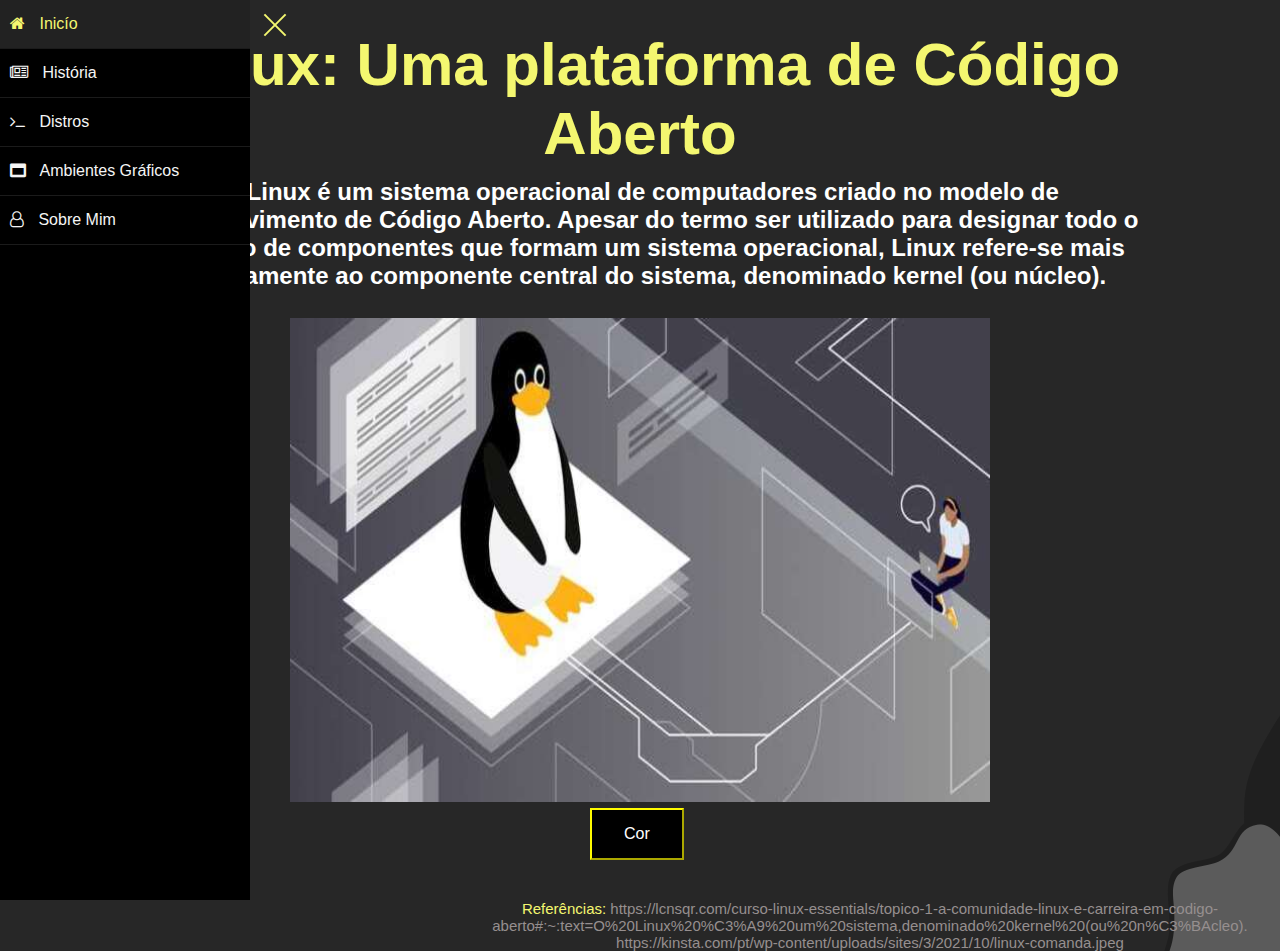
<file: index.html>
<!DOCTYPE html>
<html lang="en">
    <meta charset="UTF-8" />
    <meta http-equiv="X-UA-Compatible" content="IE=edge" />
    <meta name="viewport" content="width=device-width, initial-scale=1.0" />
    <link rel="stylesheet" href="./css/inicio.css" />
    <link rel="stylesheet" href="https://cdnjs.cloudflare.com/ajax/libs/font-awesome/4.7.0/css/font-awesome.min.css"/>
    <link rel="icon" type="imagem/icon" href="./img/icon.ico" />
    <title>Linux: Uma plataforma Código Aberto</title>
  </head>
  <body background="./img/fundo.png">
    <header>
        <div class="sidebar active">
          <div class="toggle-btn">
            <span></span>
            <span></span>
            <span></span>
          </div>
          <div class="links">
            <a href="index.html" class="active">
              <i class="fa fa-home"></i>
              Inicío
            </a>
            <a href="historia.html">
              <i class="fa fa-newspaper-o"></i>
              História
            </a>
            <a href="distros.html">
              <i class="fa fa-terminal"></i>
              Distros
            </a>
            <a href="ambiente_grafico.html">
              <i class="fa fa-window-maximize"></i>
              Ambientes Gráficos
            </a>
            <a href="sobre_mim.html">
              <i class="fa fa-user-o"></i>
              Sobre Mim
            </a>
          </div>
        </div>
    </header>
    <div class="center">
      <div class="SobreInicio" ; style="color: white">
        <h1 id="iniciohead">Linux: Uma plataforma de Código Aberto</h1>
        <h2 id="inicioparag">O Linux é um sistema operacional de
          computadores criado no modelo de desenvolvimento de Código Aberto.
          Apesar do termo ser utilizado para designar todo o conjunto de
          componentes que formam um sistema operacional, Linux refere-se mais
          precisamente ao componente central do sistema, denominado kernel (ou
          núcleo). </br></br><img src="./img/SobreInicio.jpeg" class = "imginicio"/></br>
        </h2>
        <button id="btn">Cor</button>
      </div>
    </div>
    <footer>
      <span style="color: rgb(244, 247, 112)">Referências: </span>
      https://lcnsqr.com/curso-linux-essentials/topico-1-a-comunidade-linux-e-carreira-em-codigo-aberto#:~:text=O%20Linux%20%C3%A9%20um%20sistema,denominado%20kernel%20(ou%20n%C3%BAcleo).
      <br>https://kinsta.com/pt/wp-content/uploads/sites/3/2021/10/linux-comanda.jpeg</br>
    </footer>
    <script src="./scripts/index.js"></script>
  </body>
</html>
</file>
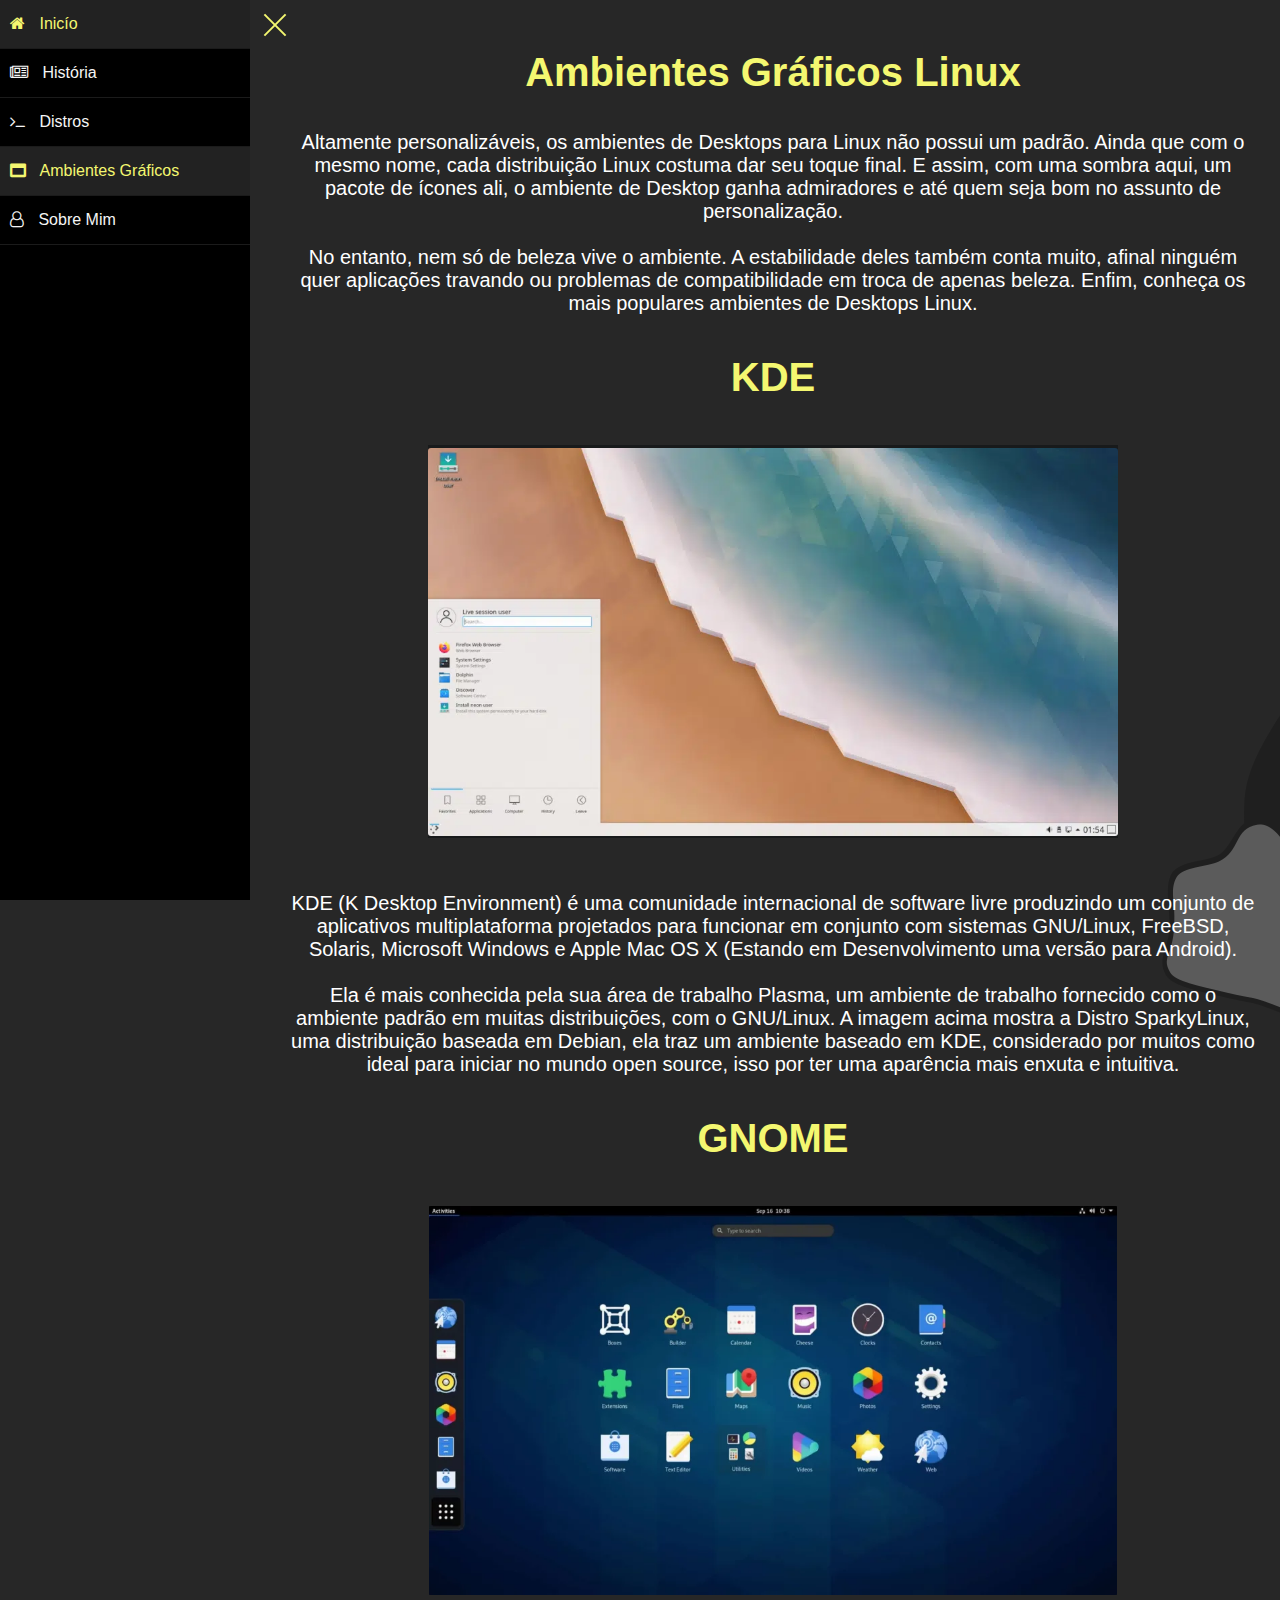
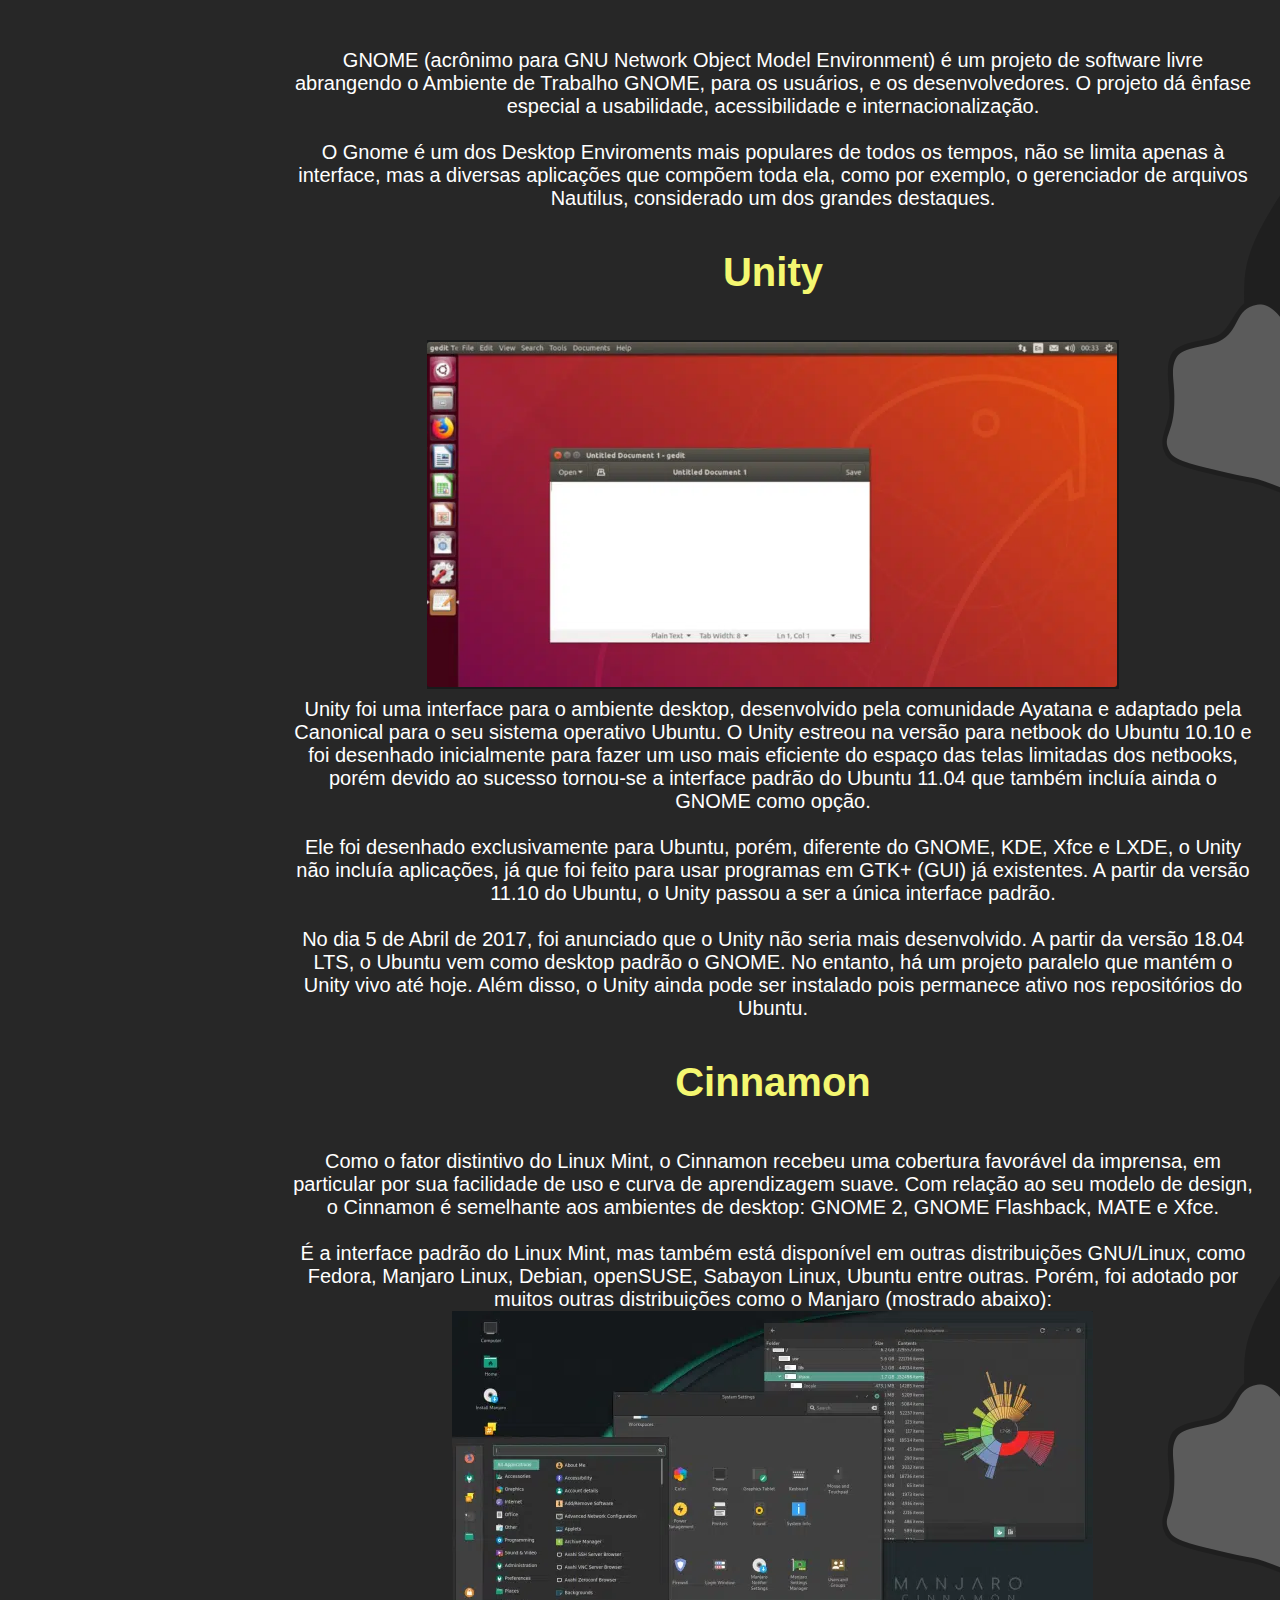
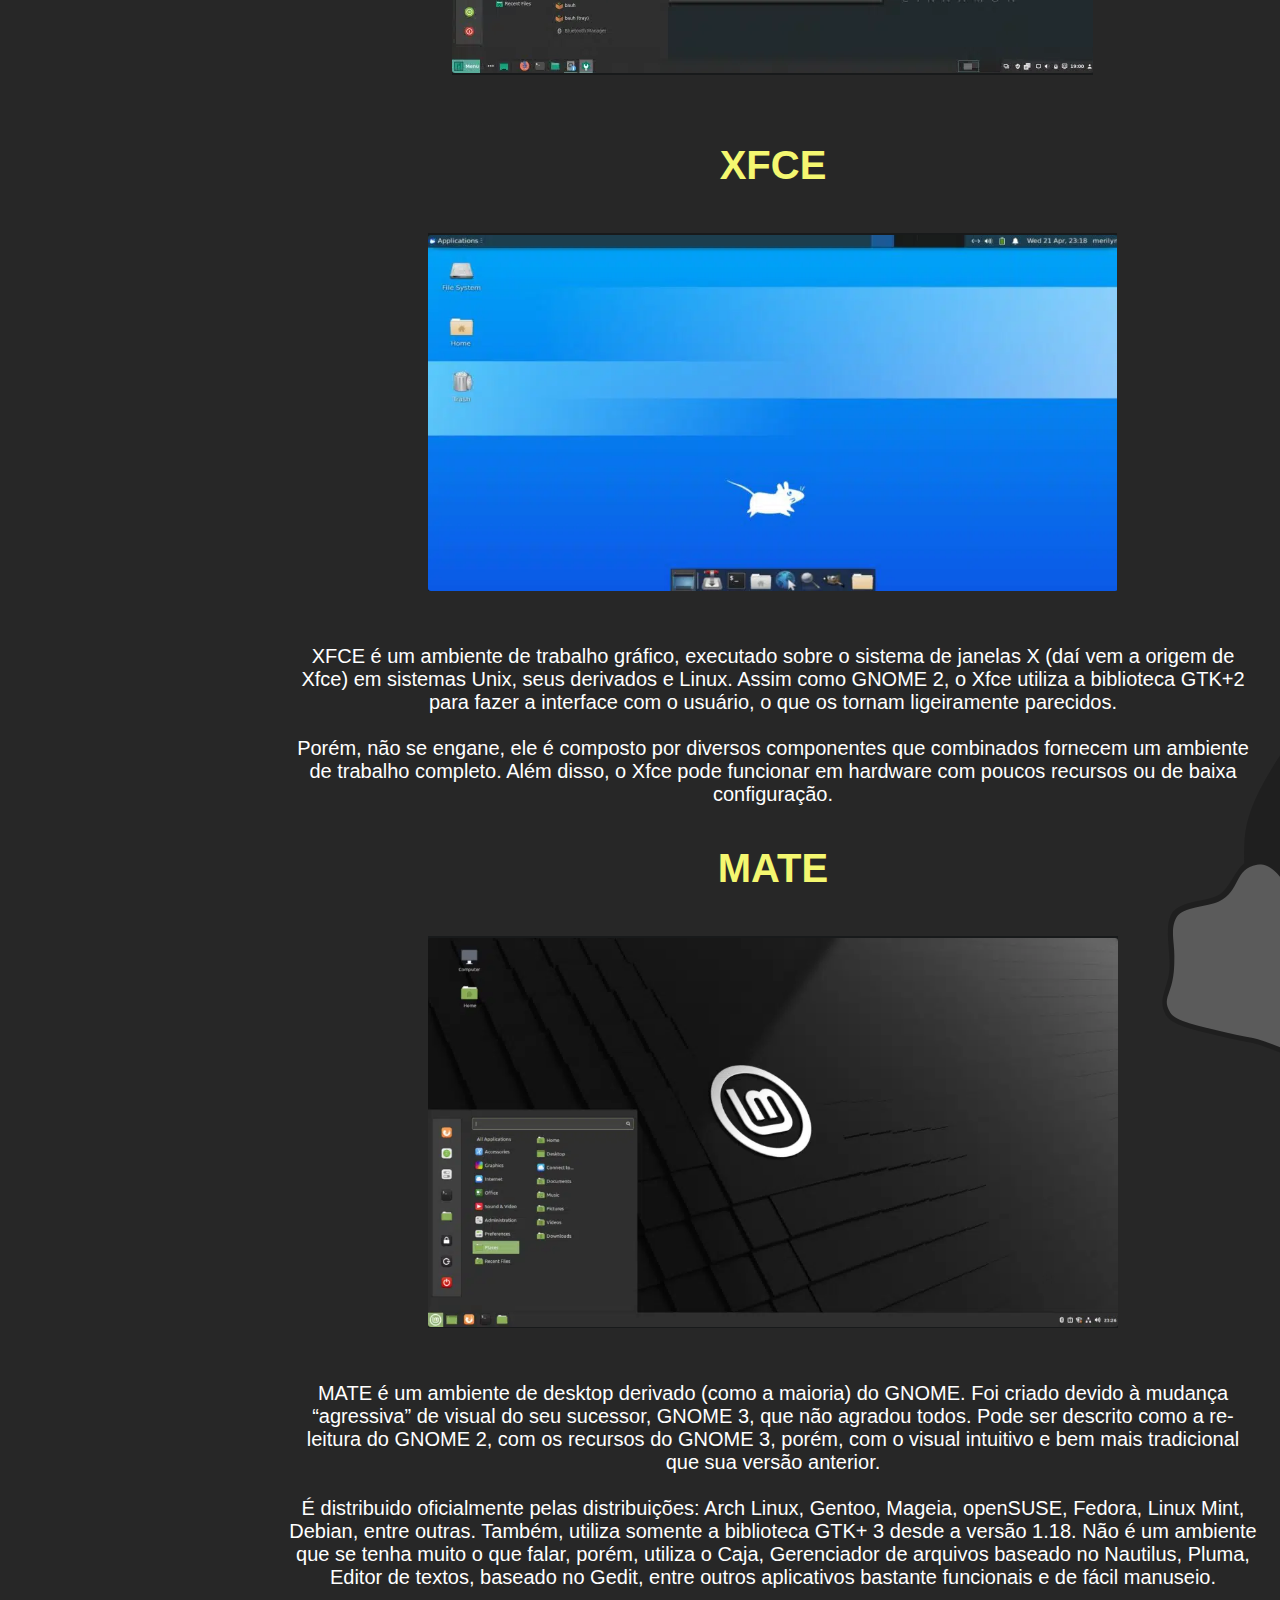
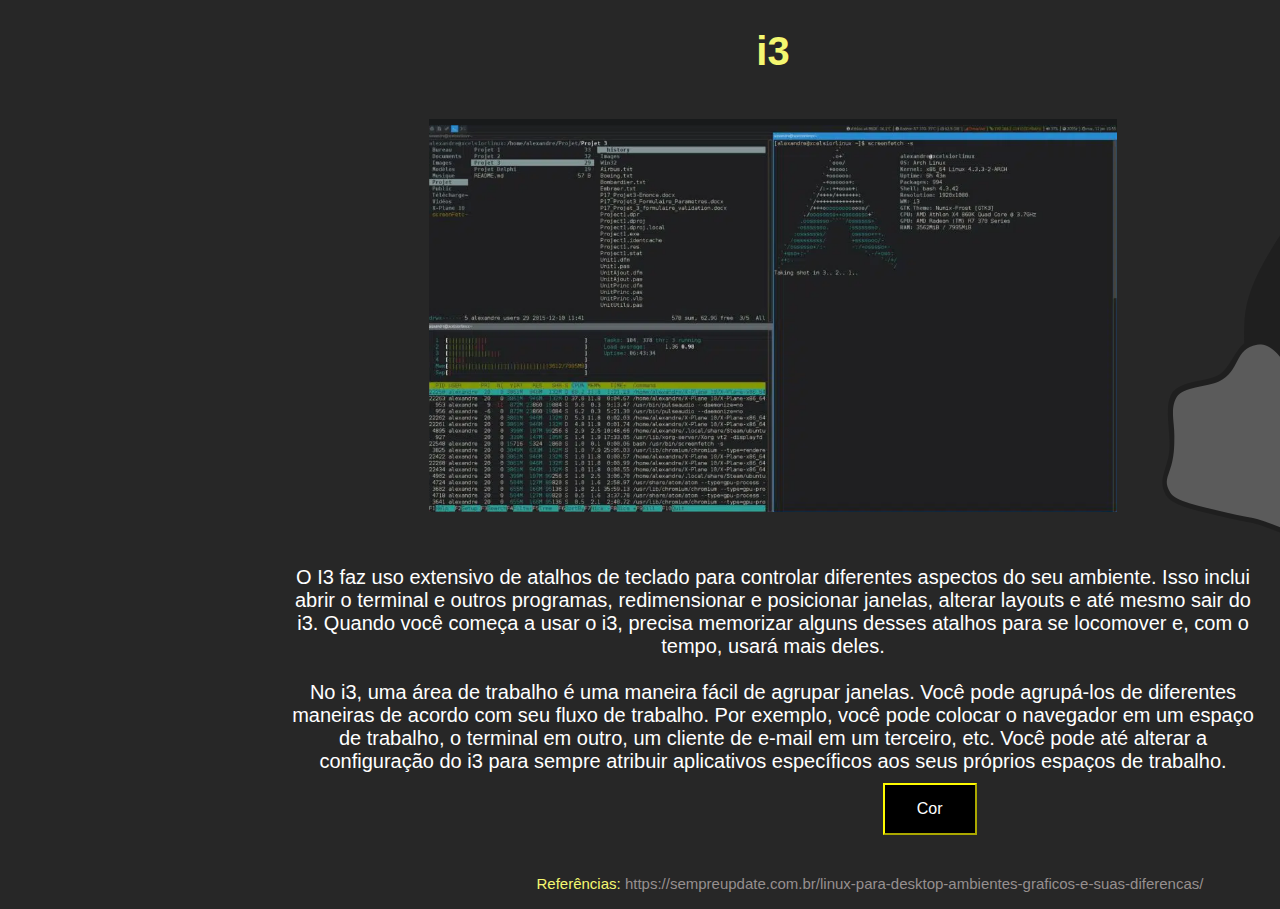
<file: ambiente_grafico.html>
<!DOCTYPE html>
<html lang="en">
  <head>
    <meta charset="UTF-8" />
    <meta http-equiv="X-UA-Compatible" content="IE=edge" />
    <meta name="viewport" content="width=device-width, initial-scale=1.0" />
    <link rel="stylesheet" href="./css/ambiente_grafico.css" />
    <link rel="stylesheet" href="https://cdnjs.cloudflare.com/ajax/libs/font-awesome/4.7.0/css/font-awesome.min.css"/>
    <link rel="icon" type="imagem/icon" href="./img/icon.ico" />
    <title>Linux: Uma plataforma Código Aberto</title>
  </head>
  <body background="./img/fundo.png">
    <header>
      <div class="sidebar active">
        <div class="toggle-btn">
          <span></span>
          <span></span>
          <span></span>
        </div>
        <div class="links">
          <a href="index.html">
            <i class="fa fa-home"></i>
            Inicío
          </a>
          <a href="historia.html">
            <i class="fa fa-newspaper-o"></i>
            História
          </a>
          <a href="distros.html">
            <i class="fa fa-terminal"></i>
            Distros
          </a>
          <a href="ambiente_grafico.html" class="active">
            <i class="fa fa-window-maximize"></i>
            Ambientes Gráficos
          </a>
          <a href="sobre_mim.html">
            <i class="fa fa-user-o"></i>
            Sobre Mim
          </a>
        </div>
      </div>
    </header>
    <div class="center">
      <div class="TextoGraficos" ; style="color: white">
        <h1 id="ambientetitulo1">Ambientes Gráficos Linux</h1> </br></br>
        <p id="ambienteparag1">Altamente personalizáveis, os ambientes de Desktops para Linux não possui um padrão. Ainda que com o mesmo nome, cada distribuição 
          Linux costuma dar seu toque final. E assim, com uma sombra aqui, um pacote de ícones ali, o ambiente de Desktop ganha admiradores e 
          até quem seja bom no assunto de personalização.</br></br>
          No entanto, nem só de beleza vive o ambiente. A estabilidade deles também conta muito, afinal ninguém quer aplicações travando ou 
          problemas de compatibilidade em troca de apenas beleza. Enfim, conheça os mais populares ambientes de Desktops Linux.
        </p>
        <h2 id="ambientetitulo2">KDE</br></br>
          <img src="./img/ambiente-kde.png" /></br></br>
        </h2>
        <p id="ambienteparag2">KDE (K Desktop Environment) é uma comunidade internacional de software livre produzindo um conjunto de aplicativos multiplataforma 
          projetados para funcionar em conjunto com sistemas GNU/Linux, FreeBSD, Solaris, Microsoft Windows e Apple Mac OS X (Estando em Desenvolvimento 
          uma versão para Android).</br></br>
          Ela é mais conhecida pela sua área de trabalho Plasma, um ambiente de trabalho fornecido como o ambiente padrão em muitas distribuições, 
          com o GNU/Linux. A imagem acima mostra a Distro SparkyLinux, uma distribuição baseada em Debian, ela traz um ambiente baseado em KDE, 
          considerado por muitos como ideal para iniciar no mundo open source, isso por ter uma aparência mais enxuta e intuitiva.          
        </p>
        <h2 id="ambientetitulo3">GNOME</br></br>
          <img src="./img/ambiente2-gnome.png" /></br></br>
        </h2>
        <p id="ambienteparag3">GNOME (acrônimo para GNU Network Object Model Environment) é um projeto de software livre abrangendo o Ambiente de Trabalho GNOME, 
          para os usuários, e os desenvolvedores. O projeto dá ênfase especial a usabilidade, acessibilidade e internacionalização.</br></br>
          O Gnome é um dos Desktop Enviroments mais populares de todos os tempos, não se limita apenas à interface, mas a diversas aplicações 
          que compõem toda ela, como por exemplo, o gerenciador de arquivos Nautilus, considerado um dos grandes destaques.
        </p>
        <h2 id="ambientetitulo4">Unity</br></br>
          <img src="./img/ambiente3-unity.png" /></br>
        </h2>
        <p id="ambienteparag4">Unity foi uma interface para o ambiente desktop, desenvolvido pela comunidade Ayatana e adaptado pela Canonical para o seu sistema 
          operativo Ubuntu. O Unity estreou na versão para netbook do Ubuntu 10.10 e foi desenhado inicialmente para fazer um uso mais eficiente 
          do espaço das telas limitadas dos netbooks, porém devido ao sucesso tornou-se a interface padrão do Ubuntu 11.04 que também incluía ainda 
          o GNOME como opção.</br></br>
          Ele foi desenhado exclusivamente para Ubuntu, porém, diferente do GNOME, KDE, Xfce e LXDE, o Unity não incluía aplicações, já que foi feito 
          para usar programas em GTK+ (GUI) já existentes. A partir da versão 11.10 do Ubuntu, o Unity passou a ser a única interface padrão.</br></br>
          No dia 5 de Abril de 2017, foi anunciado que o Unity não seria mais desenvolvido. A partir da versão 18.04 LTS, o Ubuntu vem como desktop padrão
          o GNOME. No entanto, há um projeto paralelo que mantém o Unity vivo até hoje. Além disso, o Unity ainda pode ser instalado pois permanece ativo 
          nos repositórios do Ubuntu.
         </p> 
         <h2 id="ambientetitulo5">Cinnamon</br></br>
         </h2>
         <p id="ambienteparag5">Como o fator distintivo do Linux Mint, o Cinnamon recebeu uma cobertura favorável da imprensa, em particular por sua facilidade de uso e curva 
          de aprendizagem suave. Com relação ao seu modelo de design, o Cinnamon é semelhante aos ambientes de desktop: GNOME 2, GNOME Flashback, MATE e Xfce.</br></br>
          É a interface padrão do Linux Mint, mas também está disponível em outras distribuições GNU/Linux, como Fedora, Manjaro Linux, Debian, openSUSE, 
          Sabayon Linux, Ubuntu entre outras. Porém, foi adotado por muitos outras distribuições como o Manjaro (mostrado abaixo):
          <img src="./img/ambiente3-cinnamon.png" /></br></br>
         </p>
         <h2 id="ambientetitulo6">XFCE</br></br>
          <img src="./img/ambiente4-XFCE.png" /></br></br>
        </h2>
        <p id="ambienteparag6">XFCE é um ambiente de trabalho gráfico, executado sobre o sistema de janelas X (daí vem a origem de Xfce) em sistemas Unix, seus derivados 
        e Linux. Assim como GNOME 2, o Xfce utiliza a biblioteca GTK+2 para fazer a interface com o usuário, o que os tornam ligeiramente parecidos.</br></br>
        Porém, não se engane, ele é composto por diversos componentes que combinados fornecem um ambiente de trabalho completo. Além disso, o Xfce pode 
        funcionar em hardware com poucos recursos ou de baixa configuração.
        </p>
        <h2 id="ambientetitulo7">MATE</br></br>
          <img src="./img/ambiente5-MATE.png" /></br></br>
        </h2>
        <p id="ambienteparag7">MATE é um ambiente de desktop derivado (como a maioria) do GNOME. Foi criado devido à mudança “agressiva” de visual do seu sucessor, 
          GNOME 3, que não agradou todos. Pode ser descrito como a re-leitura do GNOME 2, com os recursos do GNOME 3, porém, com o visual intuitivo 
          e bem mais tradicional que sua versão anterior.</br></br>
          É distribuido oficialmente pelas distribuições: Arch Linux, Gentoo, Mageia, openSUSE, Fedora, Linux Mint, Debian, entre outras. 
          Também, utiliza somente a biblioteca GTK+ 3 desde a versão 1.18. Não é um ambiente que se tenha muito o que falar, porém, utiliza o Caja, 
          Gerenciador de arquivos baseado no Nautilus, Pluma, Editor de textos, baseado no Gedit, entre outros aplicativos bastante funcionais e de fácil manuseio.
         </p>
         <h2 id="ambientetitulo8">i3</br></br>
          <img src="./img/ambiente6-i3.png" /></br></br>
         </h2>
        <p id="ambienteparag8">O I3 faz uso extensivo de atalhos de teclado para controlar diferentes aspectos do seu ambiente. Isso inclui abrir o terminal 
          e outros programas, redimensionar e posicionar janelas, alterar layouts e até mesmo sair do i3. Quando você começa a usar o i3, 
          precisa memorizar alguns desses atalhos para se locomover e, com o tempo, usará mais deles.</br></br>
          No i3, uma área de trabalho é uma maneira fácil de agrupar janelas. Você pode agrupá-los de diferentes maneiras de acordo com 
          seu fluxo de trabalho. Por exemplo, você pode colocar o navegador em um espaço de trabalho, o terminal em outro, um cliente de 
          e-mail em um terceiro, etc. Você pode até alterar a configuração do i3 para sempre atribuir aplicativos específicos aos seus 
          próprios espaços de trabalho.
        </p>
      </div>
      <button id="btn">Cor</button>
    </div>
    <footer>
    <span style="color: rgb(244, 247, 112)">Referências: </span> 
    https://sempreupdate.com.br/linux-para-desktop-ambientes-graficos-e-suas-diferencas/</br></br>
    </footer>
    <script src="./scripts/ambiente_grafico.js"></script>
  </body>
</html>
</file>
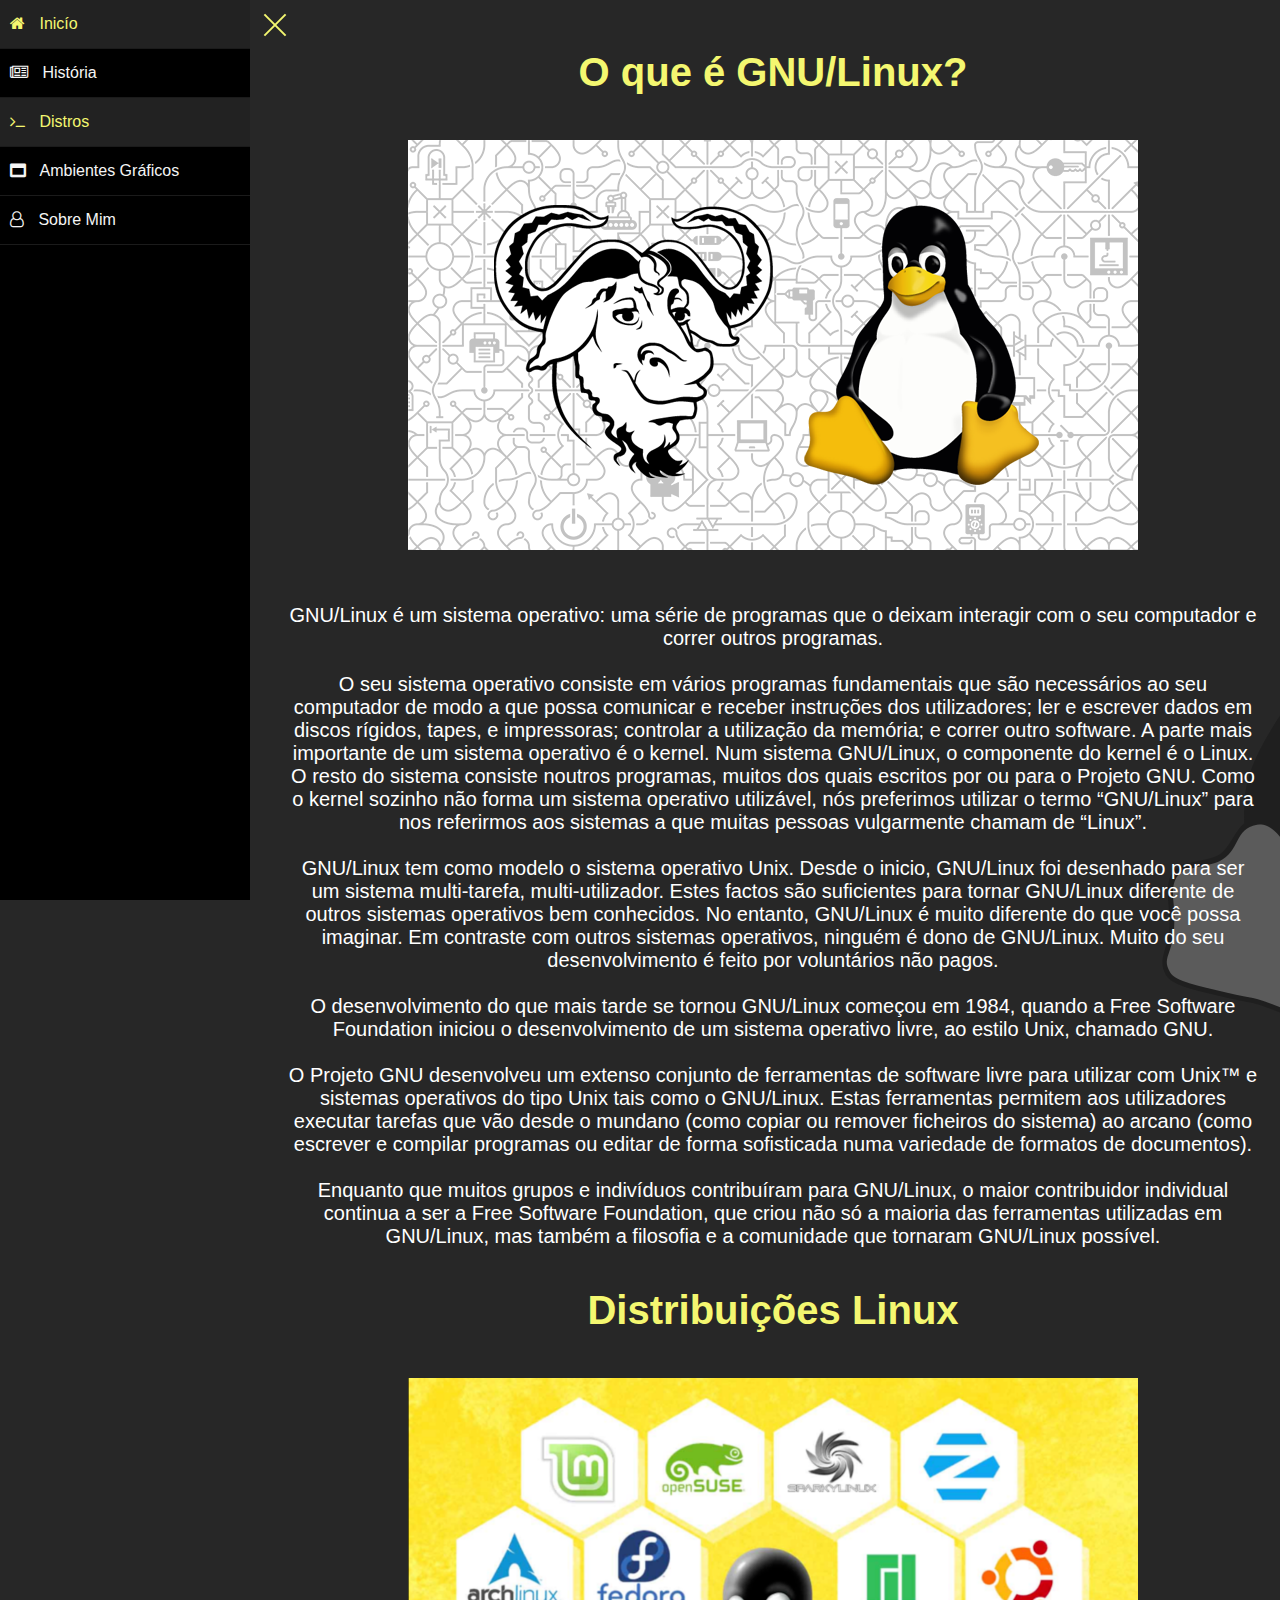
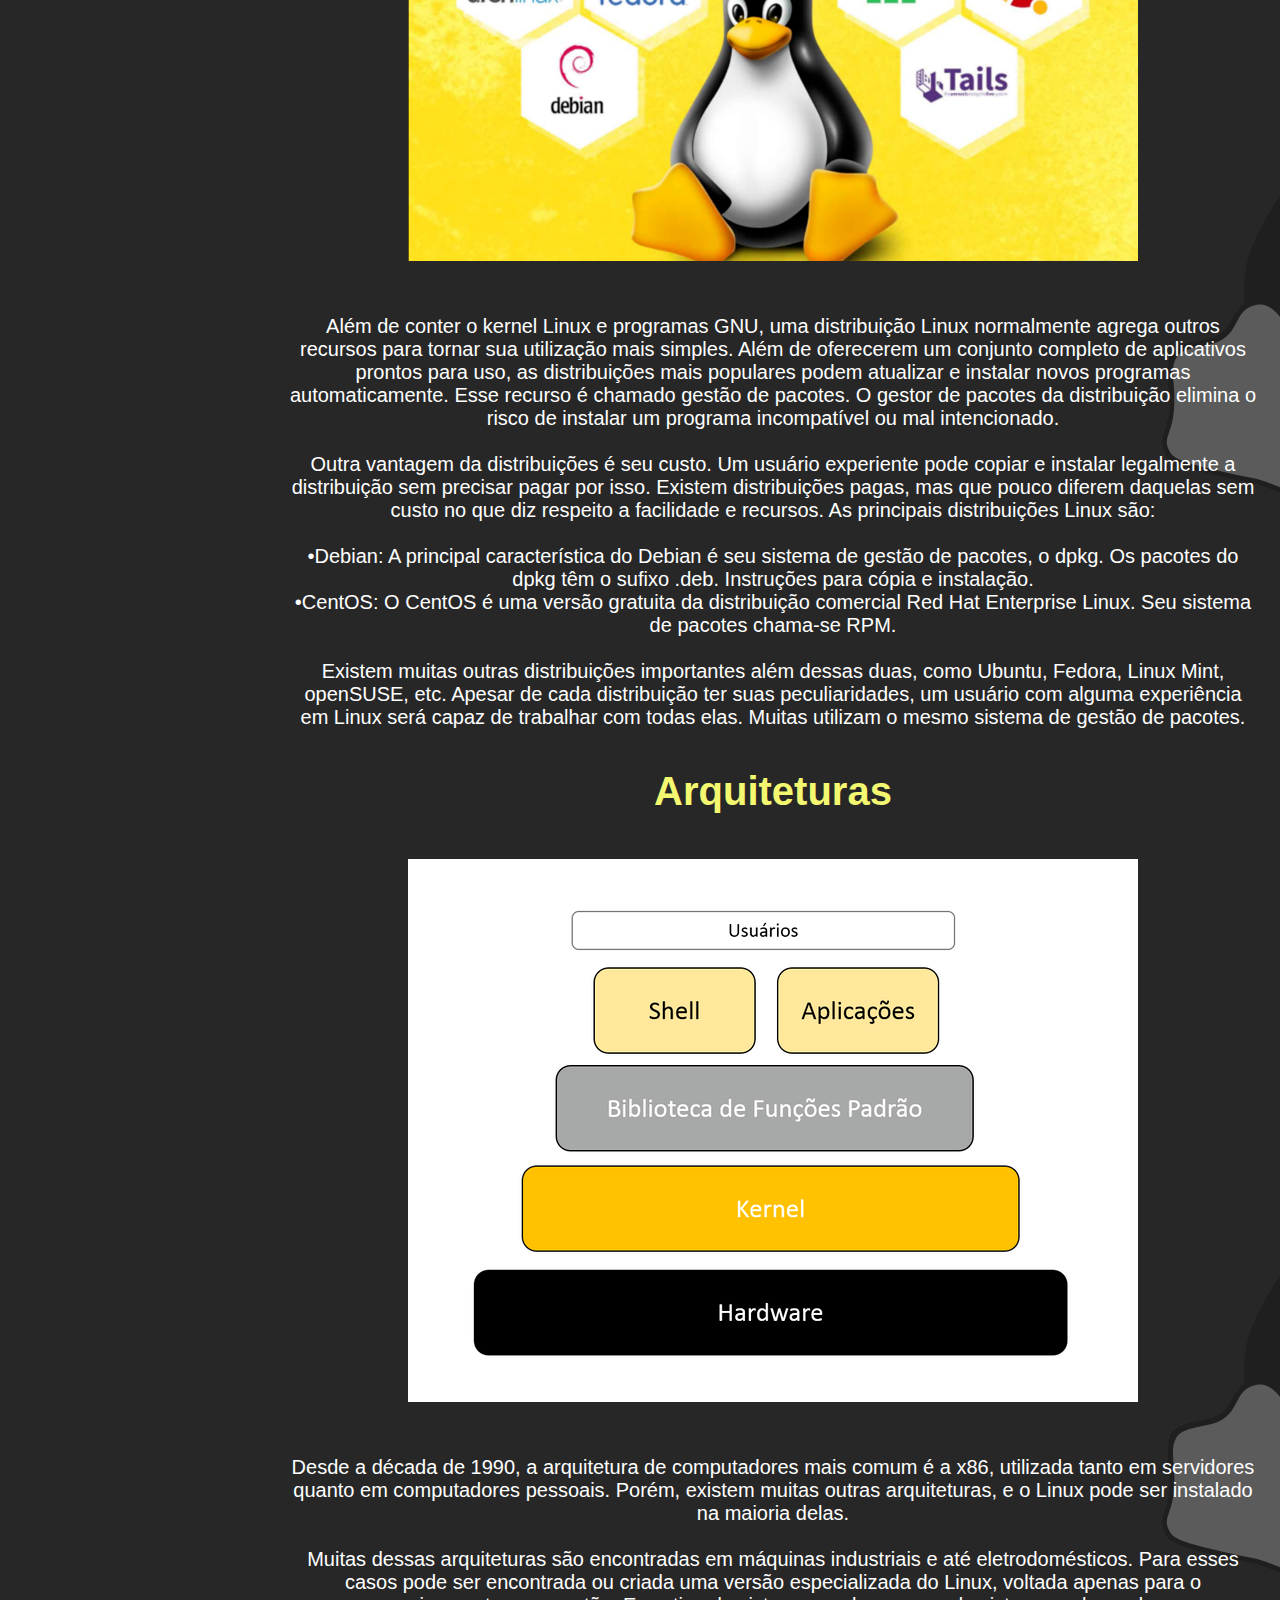
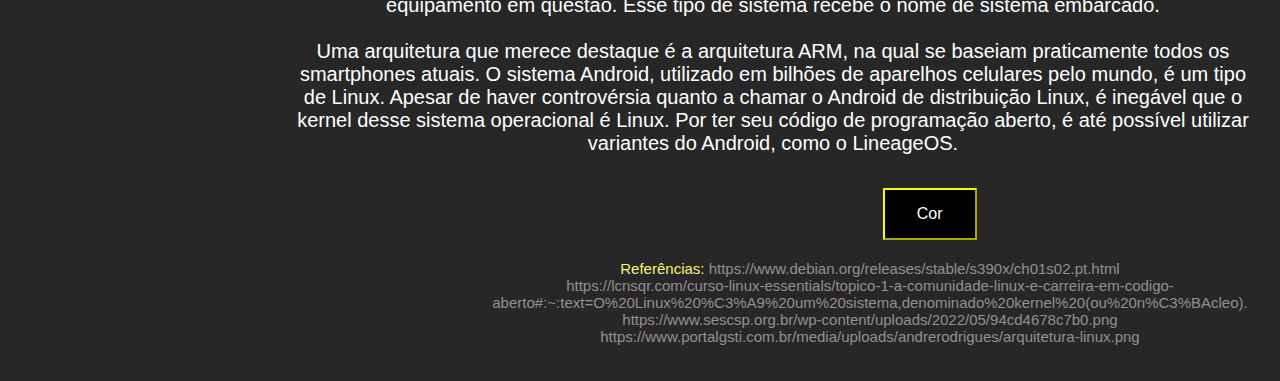
<file: distros.html>
<!DOCTYPE html>
<html lang="en">
  <head>
    <meta charset="UTF-8" />
    <meta http-equiv="X-UA-Compatible" content="IE=edge" />
    <meta name="viewport" content="width=device-width, initial-scale=1.0" />
    <link rel="stylesheet" href="./css/distros.css" />
    <link rel="stylesheet" href="https://cdnjs.cloudflare.com/ajax/libs/font-awesome/4.7.0/css/font-awesome.min.css"/>
    <link rel="icon" type="imagem/icon" href="./img/icon.ico" />
    <title>Linux: Uma plataforma Código Aberto</title>
  </head>
  <body background="./img/fundo.png">
    <header>
      <div class="sidebar active">
        <div class="toggle-btn">
          <span></span>
          <span></span>
          <span></span>
        </div>
        <div class="links">
          <a href="index.html">
            <i class="fa fa-home"></i>
            Inicío
          </a>
          <a href="historia.html">
            <i class="fa fa-newspaper-o"></i>
            História
          </a>
          <a href="distros.html" class="active">
            <i class="fa fa-terminal"></i>
            Distros
          </a>
          <a href="ambiente_grafico.html">
            <i class="fa fa-window-maximize"></i>
            Ambientes Gráficos
          </a>
          <a href="sobre_mim.html">
            <i class="fa fa-user-o"></i>
            Sobre Mim
          </a>
        </div>
      </div>
    </header>
    <div class="center">
      <div class="TextoDistros" ; style="color: white">
        <h1 id="distrostitulo1">O que é GNU/Linux? </br></br>
          <img src="./img/distros1-gnu-linux.png"/></br></br>
        </h1>
        <p id="distrosparag1">GNU/Linux é um sistema operativo: uma série de programas que o deixam interagir com o seu computador e correr outros programas.</br></br>
          O seu sistema operativo consiste em vários programas fundamentais que são necessários ao seu computador de modo a que possa 
          comunicar e receber instruções dos utilizadores; ler e escrever dados em discos rígidos, tapes, e impressoras; controlar a 
          utilização da memória; e correr outro software. A parte mais importante de um sistema operativo é o kernel. Num sistema GNU/Linux, 
          o componente do kernel é o Linux. O resto do sistema consiste noutros programas, muitos dos quais escritos por ou para o Projeto GNU. 
          Como o kernel sozinho não forma um sistema operativo utilizável, nós preferimos utilizar o termo “GNU/Linux” para nos referirmos aos 
          sistemas a que muitas pessoas vulgarmente chamam de “Linux”.</br></br>
          GNU/Linux tem como modelo o sistema operativo Unix. Desde o inicio, GNU/Linux foi desenhado para ser um sistema multi-tarefa, multi-utilizador. 
          Estes factos são suficientes para tornar GNU/Linux diferente de outros sistemas operativos bem conhecidos. No entanto, GNU/Linux é muito diferente 
          do que você possa imaginar. Em contraste com outros sistemas operativos, ninguém é dono de GNU/Linux. Muito do seu desenvolvimento é feito por 
          voluntários não pagos.</br></br>
          O desenvolvimento do que mais tarde se tornou GNU/Linux começou em 1984, quando a Free Software Foundation iniciou o desenvolvimento de um sistema 
          operativo livre, ao estilo Unix, chamado GNU.</br></br>
          O Projeto GNU desenvolveu um extenso conjunto de ferramentas de software livre para utilizar com Unix™ e sistemas operativos do tipo Unix tais como 
          o GNU/Linux. Estas ferramentas permitem aos utilizadores executar tarefas que vão desde o mundano (como copiar ou remover ficheiros do sistema) ao 
          arcano (como escrever e compilar programas ou editar de forma sofisticada numa variedade de formatos de documentos).</br></br>
          Enquanto que muitos grupos e indivíduos contribuíram para GNU/Linux, o maior contribuidor individual continua a ser a Free Software Foundation, que 
          criou não só a maioria das ferramentas utilizadas em GNU/Linux, mas também a filosofia e a comunidade que tornaram GNU/Linux possível.
        </p>
        <h2 id="distrostitulo2">Distribuições Linux </br></br>
          <img src="./img/distros2-distros.png"/> </br></br>
        </h2>
        <p id="distrosparag2">Além de conter o kernel Linux e programas GNU, uma distribuição Linux normalmente agrega outros recursos para tornar sua utilização mais simples. 
          Além de oferecerem um conjunto completo de aplicativos prontos para uso, as distribuições mais populares podem atualizar e instalar novos programas 
          automaticamente. Esse recurso é chamado gestão de pacotes. O gestor de pacotes da distribuição elimina o risco de instalar um programa incompatível 
          ou mal intencionado.</br></br>
          Outra vantagem da distribuições é seu custo. Um usuário experiente pode copiar e instalar legalmente a distribuição sem precisar pagar por isso. 
          Existem distribuições pagas, mas que pouco diferem daquelas sem custo no que diz respeito a facilidade e recursos. As principais distribuições Linux são:</br></br>
          •Debian: A principal característica do Debian é seu sistema de gestão de pacotes, o dpkg. Os pacotes do dpkg têm o sufixo .deb. Instruções para cópia e instalação.</br>
          •CentOS: O CentOS é uma versão gratuita da distribuição comercial Red Hat Enterprise Linux. Seu sistema de pacotes chama-se RPM.</br></br>
          Existem muitas outras distribuições importantes além dessas duas, como Ubuntu, Fedora, Linux Mint, openSUSE, etc. Apesar de cada distribuição ter suas
          peculiaridades, um usuário com alguma experiência em Linux será capaz de trabalhar com todas elas. Muitas utilizam o mesmo sistema de gestão de pacotes.     
        </p>
        <h2 id="distrostitulo3">
        Arquiteturas</br></br>
        <img src="./img/distros3-arquitetura.png"/> </br></br>
        </h2>
        <p id="distrosparag3">Desde a década de 1990, a arquitetura de computadores mais comum é a x86, utilizada tanto em servidores quanto em computadores pessoais. Porém, 
          existem muitas outras arquiteturas, e o Linux pode ser instalado na maioria delas.</br></br>
          Muitas dessas arquiteturas são encontradas em máquinas industriais e até eletrodomésticos. Para esses casos pode ser encontrada ou criada uma 
          versão especializada do Linux, voltada apenas para o equipamento em questão. Esse tipo de sistema recebe o nome de sistema embarcado.</br></br>
          Uma arquitetura que merece destaque é a arquitetura ARM, na qual se baseiam praticamente todos os smartphones atuais. O sistema Android, utilizado 
          em bilhões de aparelhos celulares pelo mundo, é um tipo de Linux. Apesar de haver controvérsia quanto a chamar o Android de distribuição Linux, é 
          inegável que o kernel desse sistema operacional é Linux. Por ter seu código de programação aberto, é até possível utilizar variantes do Android, como o LineageOS.</br></br>
        </p>
      </div>
      <button id="btn">Cor</button>
    </div>
    <footer>
    <span style="color: rgb(244, 247, 112)">Referências: </span> 
    https://www.debian.org/releases/stable/s390x/ch01s02.pt.html</br>
    https://lcnsqr.com/curso-linux-essentials/topico-1-a-comunidade-linux-e-carreira-em-codigo-aberto#:~:text=O%20Linux%20%C3%A9%20um%20sistema,denominado%20kernel%20(ou%20n%C3%BAcleo).</br>
    https://www.sescsp.org.br/wp-content/uploads/2022/05/94cd4678c7b0.png</br>
    https://www.portalgsti.com.br/media/uploads/andrerodrigues/arquitetura-linux.png
    </footer></br></br>
    <script src="./scripts/distros.js"></script>
  </body>
</html>
</file>
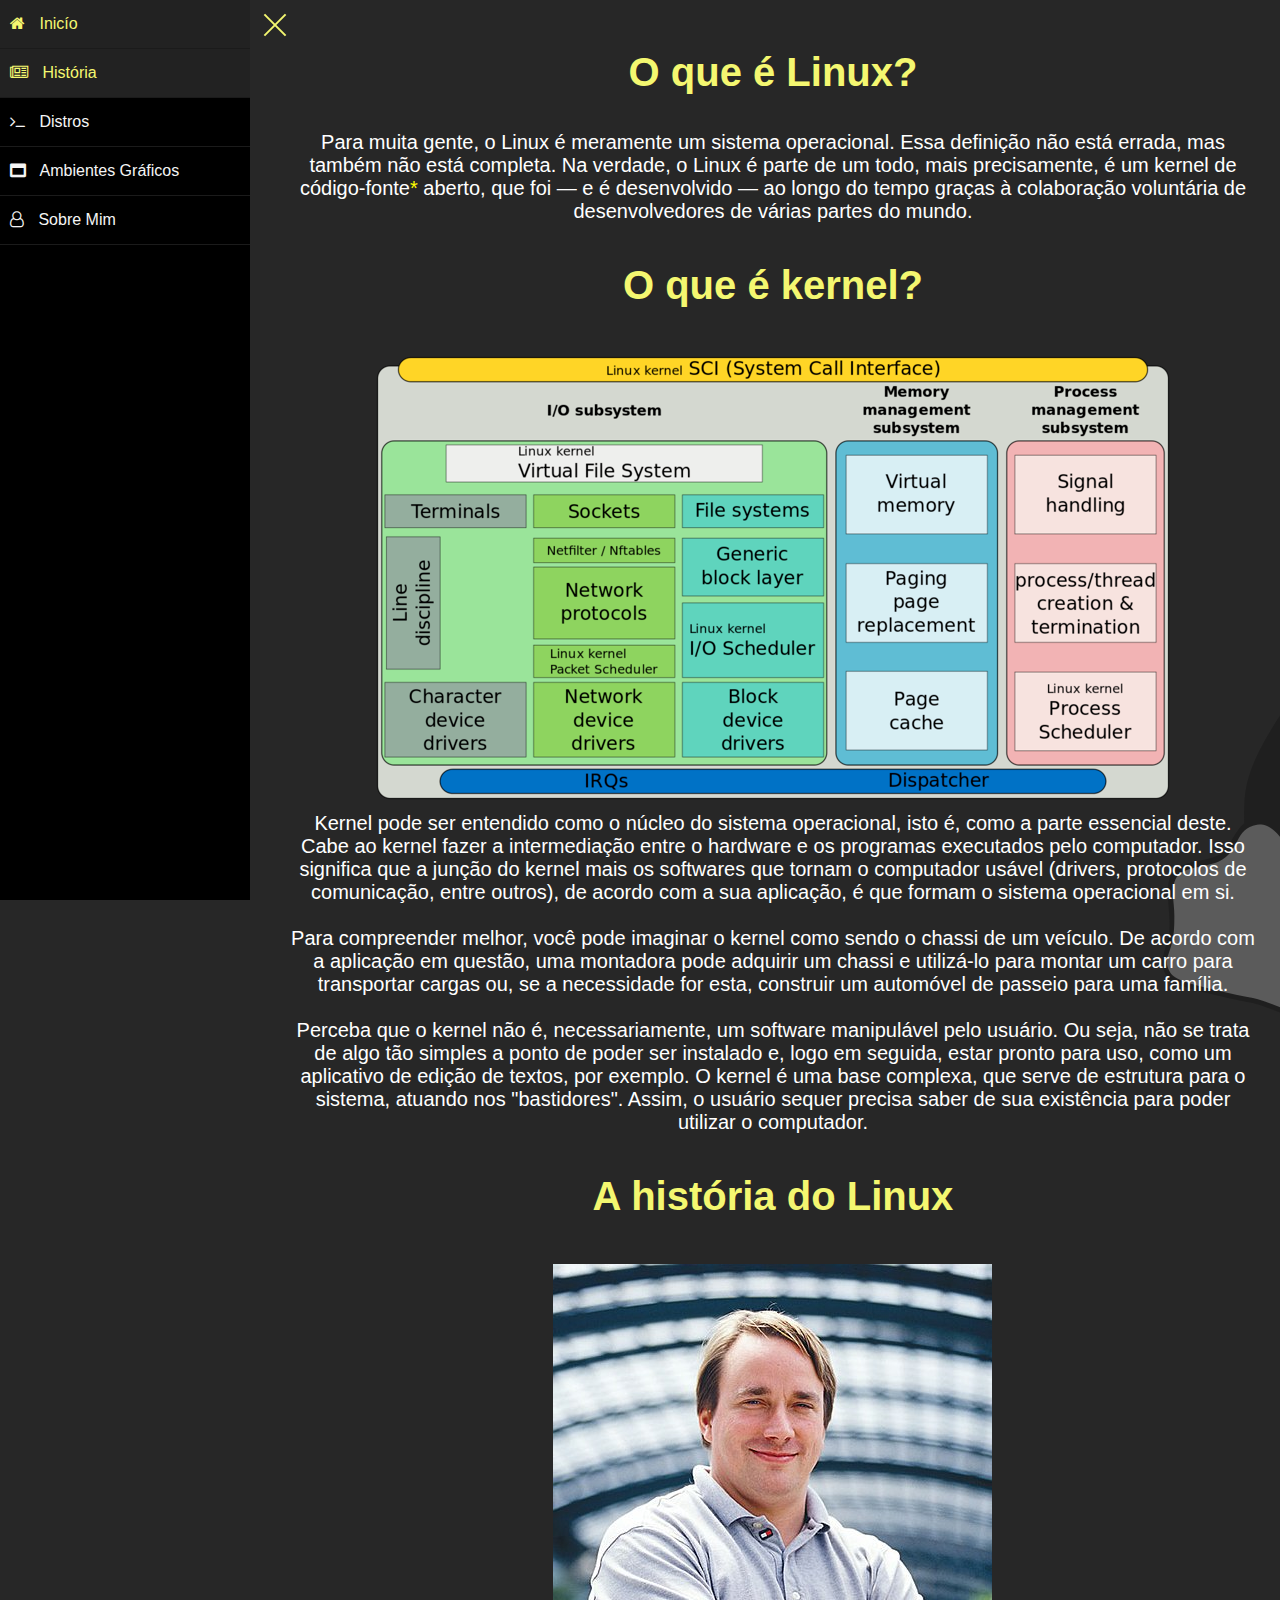
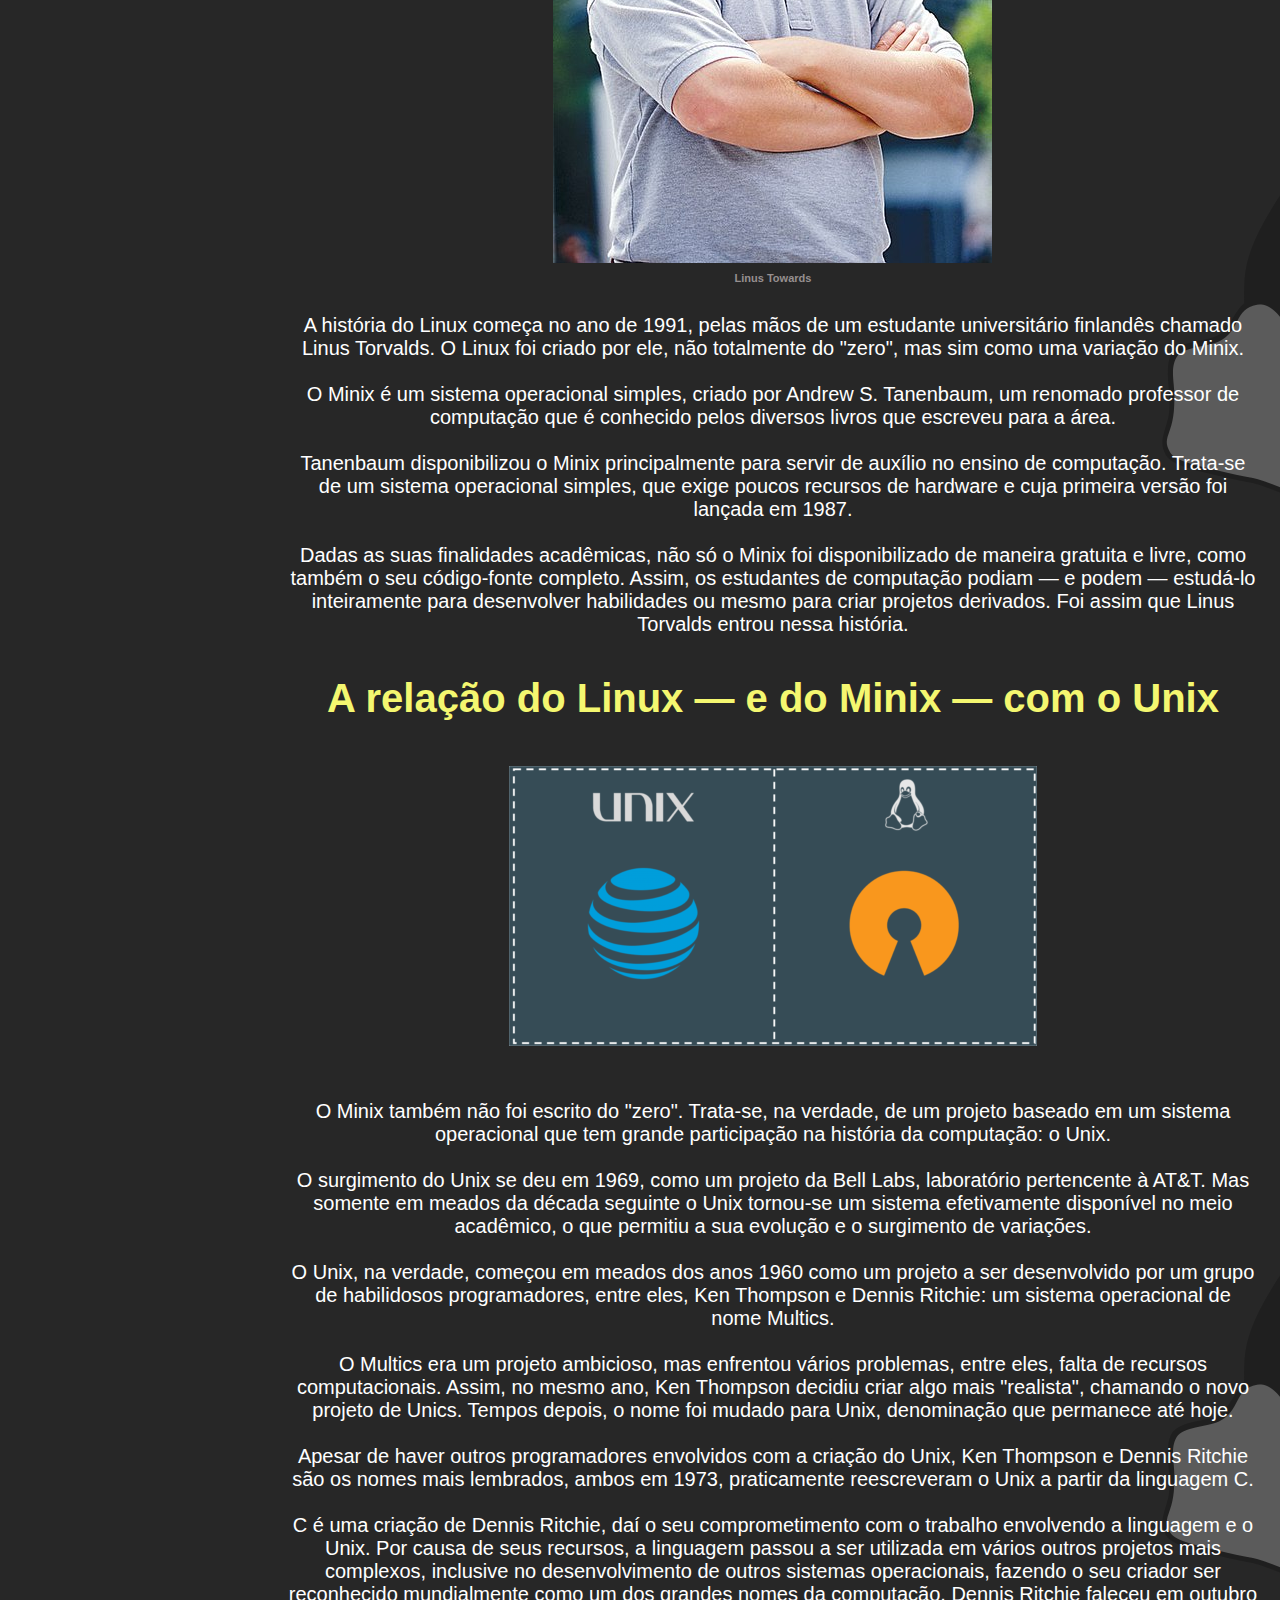
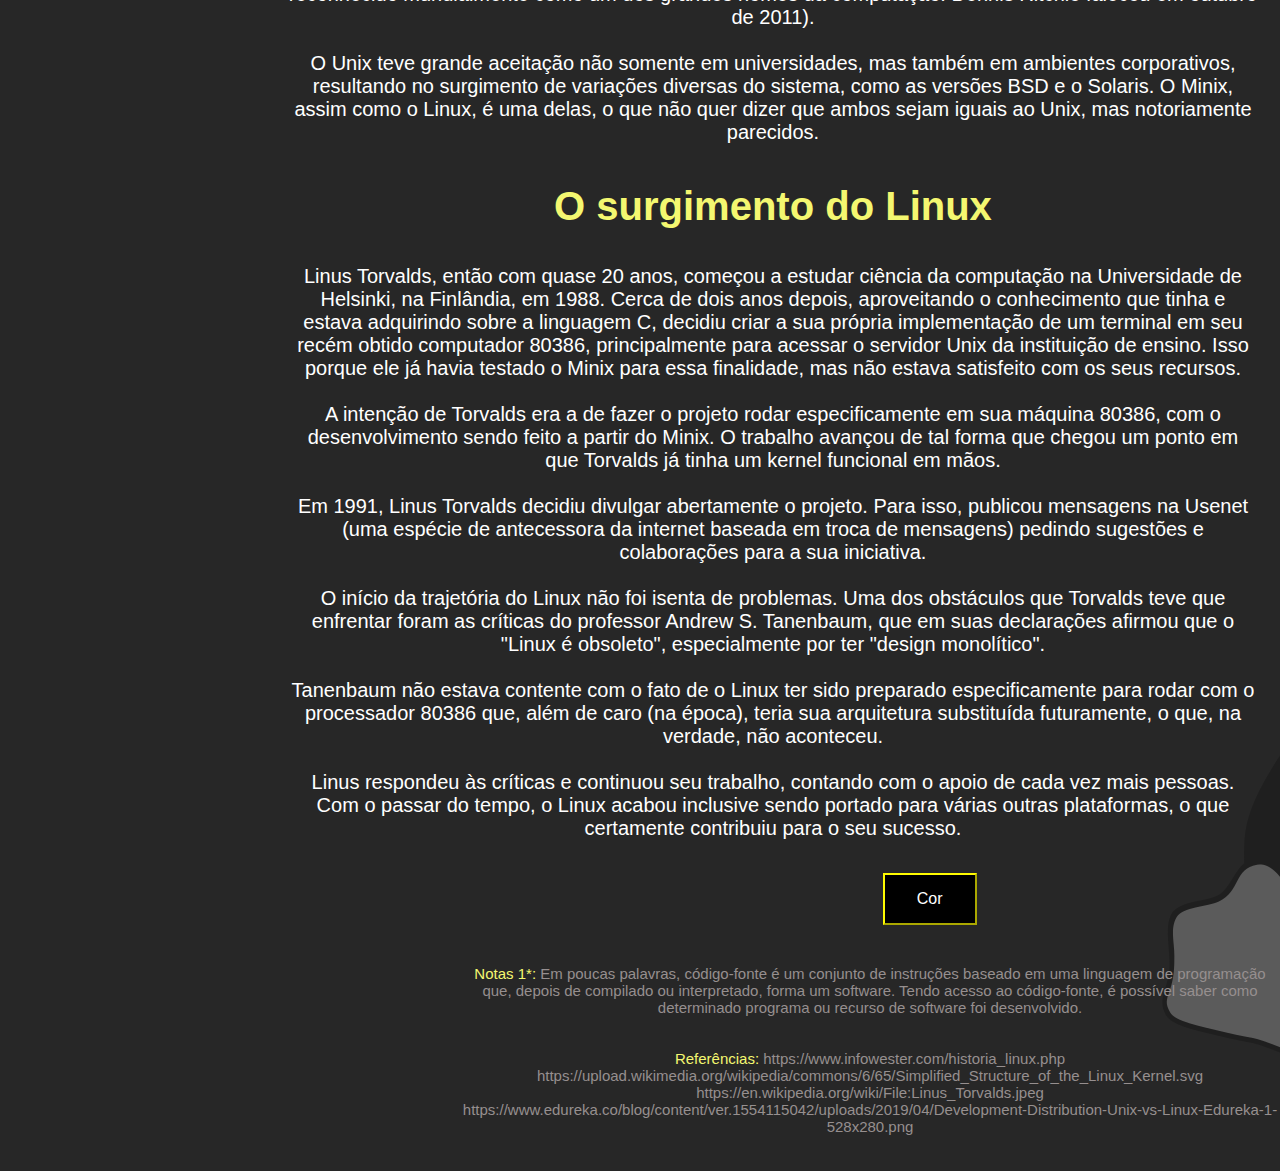
<file: historia.html>
<!DOCTYPE html>
<html lang="en">
  <head>
    <meta charset="UTF-8" />
    <meta http-equiv="X-UA-Compatible" content="IE=edge" />
    <meta name="viewport" content="width=device-width, initial-scale=1.0" />
    <link rel="stylesheet" href="./css/historia.css" />
    <link rel="stylesheet" href="https://cdnjs.cloudflare.com/ajax/libs/font-awesome/4.7.0/css/font-awesome.min.css"/>
    <link rel="icon" type="imagem/icon" href="./img/icon.ico" />
    <title>Linux: Uma plataforma Código Aberto</title>
  </head>
  <body background="./img/fundo.png">
    <header>
      <div class="sidebar active">
        <div class="toggle-btn">
          <span></span>
          <span></span>
          <span></span>
        </div>
        <div class="links">
          <a href="index.html">
            <i class="fa fa-home"></i>
            Inicío
          </a>
          <a href="historia.html" class="active">
            <i class="fa fa-newspaper-o"></i>
            História
          </a>
          <a href="distros.html">
            <i class="fa fa-terminal"></i>
            Distros
          </a>
          <a href="ambiente_grafico.html">
            <i class="fa fa-window-maximize"></i>
            Ambientes Gráficos
          </a>
          <a href="sobre_mim.html">
            <i class="fa fa-user-o"></i>
            Sobre Mim
          </a>
        </div>
      </div>
    </header>
    <div class="center">
      <div class="TextoHistoria" ; style="color: white">
        <h1 id="historiatitulo1">O que é Linux?</h1></br></br>
        <p id="historiaparag1">
          Para muita gente, o Linux é meramente um sistema operacional. Essa definição não está errada, mas também não está completa. 
          Na verdade, o Linux é parte de um todo, mais precisamente, é um kernel de código-fonte<font color="yellow">*</font> aberto, que foi — e é desenvolvido — 
          ao longo do tempo graças à colaboração voluntária de desenvolvedores de várias partes do mundo.
        </p>
        <h2 id="historiatitulo2">O que é kernel? </br></br>
         <img src="./img/historia1-kernel.png"/></br>
        </h2>
        <p id="historiaparag2">
          Kernel pode ser entendido como o núcleo do sistema operacional, isto é, como a parte essencial deste. Cabe ao kernel fazer a 
          intermediação entre o hardware e os programas executados pelo computador. Isso significa que a junção do kernel mais os softwares 
          que tornam o computador usável (drivers, protocolos de comunicação, entre outros), de acordo com a sua aplicação, é que formam o 
          sistema operacional em si. </br></br>Para compreender melhor, você pode imaginar o kernel como sendo o chassi de um veículo. De acordo com 
          a aplicação em questão, uma montadora pode adquirir um chassi e utilizá-lo para montar um carro para transportar cargas ou, se a 
          necessidade for esta, construir um automóvel de passeio para uma família.</br></br> Perceba que o kernel não é, necessariamente, um software 
          manipulável pelo usuário. Ou seja, não se trata de algo tão simples a ponto de poder ser instalado e, logo em seguida, estar pronto 
          para uso, como um aplicativo de edição de textos, por exemplo. O kernel é uma base complexa, que serve de estrutura para o sistema, 
          atuando nos "bastidores". Assim, o usuário sequer precisa saber de sua existência para poder utilizar o computador.
        </p>
        <h2 id="historiatitulo3">A história do Linux </br></br>
          <img src="./img/historia2-linus.jpeg"/></br>
        <div>
        Linus Towards
        </div>
        </h2>
        <p id="historiaparag3">
          A história do Linux começa no ano de 1991, pelas mãos de um estudante universitário finlandês chamado Linus Torvalds. O Linux foi 
          criado por ele, não totalmente do "zero", mas sim como uma variação do Minix.</br></br>
          O Minix é um sistema operacional simples, criado por Andrew S. Tanenbaum, um renomado professor de computação que é conhecido pelos 
          diversos livros que escreveu para a área.</br></br>
          Tanenbaum disponibilizou o Minix principalmente para servir de auxílio no ensino de computação. Trata-se de um sistema operacional 
          simples, que exige poucos recursos de hardware e cuja primeira versão foi lançada em 1987.</br></br>
          Dadas as suas finalidades acadêmicas, não só o Minix foi disponibilizado de maneira gratuita e livre, como também o seu código-fonte 
          completo. Assim, os estudantes de computação podiam — e podem — estudá-lo inteiramente para desenvolver habilidades ou mesmo para criar 
          projetos derivados. Foi assim que Linus Torvalds entrou nessa história.
        </p>
        <h2 id="historiatitulo4">
          A relação do Linux — e do Minix — com o Unix</br></br>
          <img src="./img/historia3-linux-unix.png"/> </br></br>
        </h2>
        <p id="historiaparag4">
          O Minix também não foi escrito do "zero". Trata-se, na verdade, de um projeto baseado em um sistema operacional que tem grande participação 
          na história da computação: o Unix.</br></br>
          O surgimento do Unix se deu em 1969, como um projeto da Bell Labs, laboratório pertencente à AT&T. Mas somente em meados da década seguinte 
          o Unix tornou-se um sistema efetivamente disponível no meio acadêmico, o que permitiu a sua evolução e o surgimento de variações.</br></br>
          O Unix, na verdade, começou em meados dos anos 1960 como um projeto a ser desenvolvido por um grupo de habilidosos programadores, entre eles, 
          Ken Thompson e Dennis Ritchie: um sistema operacional de nome Multics.</br></br>
          O Multics era um projeto ambicioso, mas enfrentou vários problemas, entre eles, falta de recursos computacionais. Assim, no mesmo ano, Ken 
          Thompson decidiu criar algo mais "realista", chamando o novo projeto de Unics. Tempos depois, o nome foi mudado para Unix, denominação que 
          permanece até hoje.</br></br>
          Apesar de haver outros programadores envolvidos com a criação do Unix, Ken Thompson e Dennis Ritchie são os nomes mais lembrados, ambos 
          em 1973, praticamente reescreveram o Unix a partir da linguagem C.</br></br>
          C é uma criação de Dennis Ritchie, daí o seu comprometimento com o trabalho envolvendo a linguagem e o Unix. Por causa de seus recursos, 
          a linguagem passou a ser utilizada em vários outros projetos mais complexos, inclusive no desenvolvimento de outros sistemas operacionais, 
          fazendo o seu criador ser reconhecido mundialmente como um dos grandes nomes da computação. Dennis Ritchie faleceu em outubro de 2011).</br></br>
          O Unix teve grande aceitação não somente em universidades, mas também em ambientes corporativos, resultando no surgimento de variações 
          diversas do sistema, como as versões BSD e o Solaris. O Minix, assim como o Linux, é  uma delas, o que não quer dizer que ambos sejam iguais 
          ao Unix, mas notoriamente parecidos.
         </p> 
         <h2 id="historiatitulo5">
          O surgimento do Linux
         </h2> </br></br>
         <p id="historiaparag5">
          Linus Torvalds, então com quase 20 anos, começou a estudar ciência da computação na Universidade de Helsinki, na Finlândia, em 1988. Cerca 
          de dois anos depois, aproveitando o conhecimento que tinha e estava adquirindo sobre a linguagem C, decidiu criar a sua própria implementação 
          de um terminal em seu recém obtido computador 80386, principalmente para acessar o servidor Unix da instituição de ensino. Isso porque ele já 
          havia testado o Minix para essa finalidade, mas não estava satisfeito com os seus recursos.</br></br>
          A intenção de Torvalds era a de fazer o projeto rodar especificamente em sua máquina 80386, com o desenvolvimento sendo feito a partir do Minix. 
          O trabalho avançou de tal forma que chegou um ponto em que Torvalds já tinha um kernel funcional em mãos.</br></br>
          Em 1991, Linus Torvalds decidiu divulgar abertamente o projeto. Para isso, publicou mensagens na Usenet (uma espécie de antecessora da internet 
          baseada em troca de mensagens) pedindo sugestões e colaborações para a sua iniciativa.</br></br>
          O início da trajetória do Linux não foi isenta de problemas. Uma dos obstáculos que Torvalds teve que enfrentar foram as críticas do professor 
          Andrew S. Tanenbaum, que em suas declarações afirmou que o "Linux é obsoleto", especialmente por ter "design monolítico".</br></br>
          Tanenbaum não estava contente com o fato de o Linux ter sido preparado especificamente para rodar com o processador 80386 que, além de caro 
          (na época), teria sua arquitetura substituída futuramente, o que, na verdade, não aconteceu.</br></br>
          Linus respondeu às críticas e continuou seu trabalho, contando com o apoio de cada vez mais pessoas. Com o passar do tempo, o Linux acabou 
          inclusive sendo portado para várias outras plataformas, o que certamente contribuiu para o seu sucesso.</br></br>
         </p>
      </div>
    <button id="btn">Cor</button>
    </div>
    <footer><article><span style="color: rgb(244, 247, 112)">Notas 1*: </span> 
    Em poucas palavras, código-fonte é um conjunto de instruções baseado em uma linguagem de programação que, depois de compilado 
    ou interpretado, forma um software. Tendo acesso ao código-fonte, é possível saber como determinado programa ou recurso de software
    foi desenvolvido.
    </br></br></br>
    </article>
    <span style="color: rgb(244, 247, 112)">Referências: </span>https://www.infowester.com/historia_linux.php </br>
    https://upload.wikimedia.org/wikipedia/commons/6/65/Simplified_Structure_of_the_Linux_Kernel.svg</br>
    https://en.wikipedia.org/wiki/File:Linus_Torvalds.jpeg </br>
    https://www.edureka.co/blog/content/ver.1554115042/uploads/2019/04/Development-Distribution-Unix-vs-Linux-Edureka-1-528x280.png
    </footer></br></br>
    <script src="./scripts/historia.js"></script>
  </body>
</html>
</file>
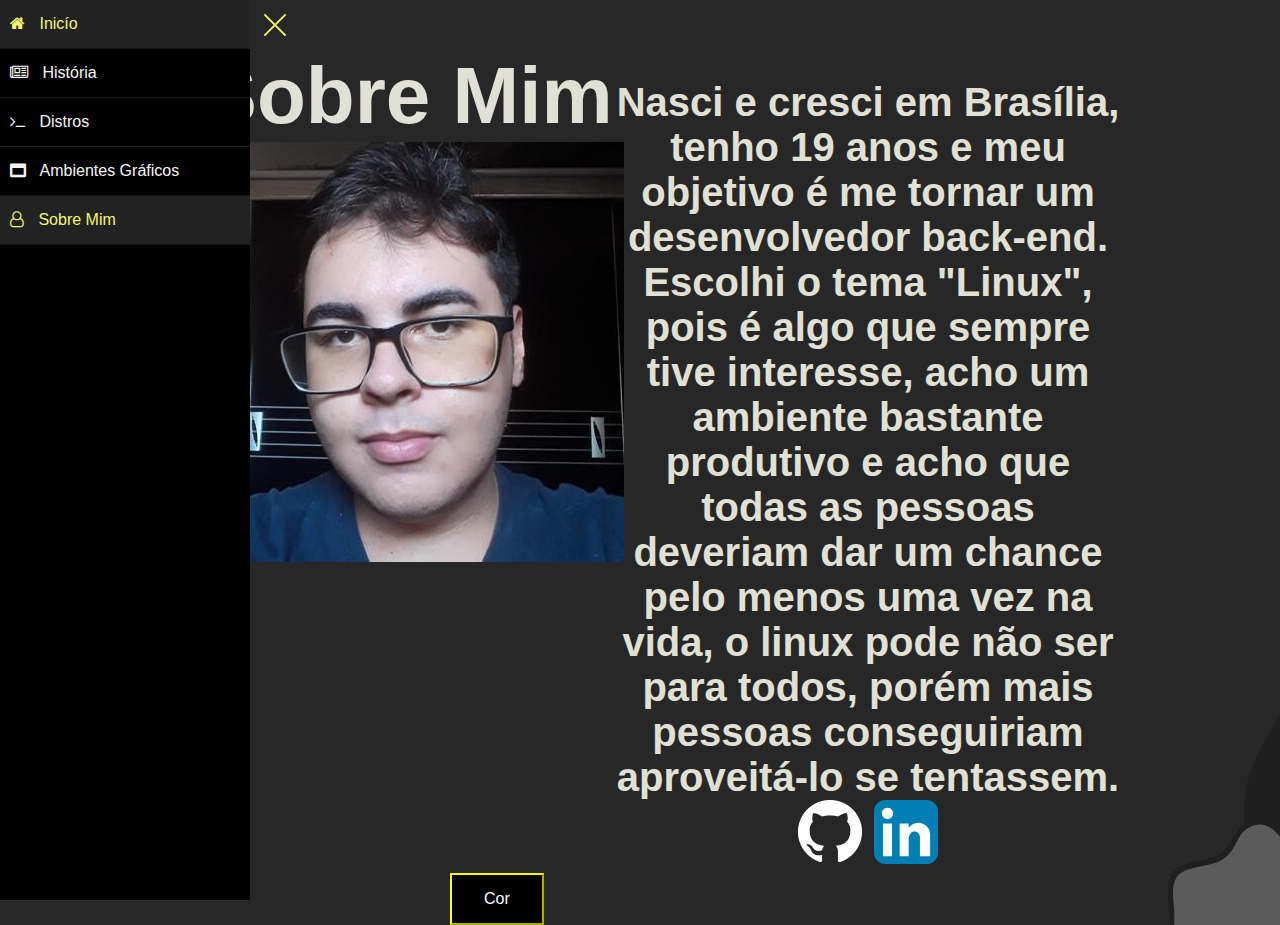
<file: sobre_mim.html>
<!DOCTYPE html>
<html lang="en">
  <head>
    <meta charset="UTF-8" />
    <meta http-equiv="X-UA-Compatible" content="IE=edge" />
    <meta name="viewport" content="width=device-width, initial-scale=1.0" />
    <link rel="stylesheet" href="./css/sobre_mim.css" />
    <link rel="stylesheet" href="https://cdnjs.cloudflare.com/ajax/libs/font-awesome/4.7.0/css/font-awesome.min.css"/>
    <link rel="icon" type="imagem/icon" href="./img/icon.ico" />
    <title>Linux: Uma plataforma Código Aberto</title>
  </head>
  <body background="./img/fundo.png">
    <header>
      <div class="sidebar active">
        <div class="toggle-btn">
          <span></span>
          <span></span>
          <span></span>
        </div>
        <div class="links">
          <a href="index.html">
            <i class="fa fa-home"></i>
            Inicío
          </a>
          <a href="historia.html">
            <i class="fa fa-newspaper-o"></i>
            História
          </a>
          <a href="distros.html">
            <i class="fa fa-terminal"></i>
            Distros
          </a>
          <a href="ambiente_grafico.html">
            <i class="fa fa-window-maximize"></i>
            Ambientes Gráficos
          </a>
          <a href="sobre_mim.html" class="active">
            <i class="fa fa-user-o"></i>
            Sobre Mim
          </a>
        </div>
      </div>
    </header>
    <div class="SobreMim">
      <h1 id="sobremimhead">Sobre Mim</h1>
      <img src="./img/Eu.jpeg" />
    </div>
    <div class="article">
      <h1 id="sobremimparag">Nasci e cresci em Brasília, tenho 19 anos e meu objetivo é me tornar um desenvolvedor back-end.
         Escolhi o tema "Linux", pois é algo que sempre tive interesse, acho um ambiente bastante produtivo e 
          acho que todas as pessoas deveriam dar um chance pelo menos uma vez na vida, o linux pode não ser para todos,
          porém mais pessoas conseguiriam aproveitá-lo se tentassem.</br>
          <a href="https://github.com/AndreEugenio-Fe"><img src="./img/GitHub-Mark-Light-64px.png"></a>
          <a href="https://www.linkedin.com/in/andr%C3%A9-eug%C3%AAnio-ferreira-918788254/"><img src="./img/linkedin_social_icon.png"></a></h1> 
    </div>
    <button id="btn">Cor</button>
    </div>
    <script src="./scripts/sobre_mim.js"></script>
  </body>
</html>
</file>
<file: css/inicio.css>
* {
    margin:0px;
    padding:0px;
    box-sizing:border-box;
  }
  body {
    font-family:"Raleway",sans-serif;
  }

.center{
    padding-top: 30px;
    margin-left: auto;
    display: flex;
    flex-wrap: wrap;
    max-width: 1000px;
    margin: auto;
}

header{
    padding:0;
}
.SobreInicio h1{
    max-width: 1000px;
    color: rgb(244, 247, 112);
    font-size: 60px;
    text-align: center;
}

.SobreInicio h2{
    max-width: 1000px;
    margin-left: 0px;
    margin-right: 0px;
    margin-top: 10px;
    text-align: center;
}
.imginicio{
    width: 700px;
}
footer{
    margin-top: 40px;
    max-width: 1000px;
    font-size: 15px;
    color: rgb(150, 143, 143);
    margin-left: 460px;
    text-align: center;
}
  .sidebar {
    position:fixed;
    top:0px;
    left:-250px;
    width:250px;
    height:100%;
    background:rgb(0, 0, 0);
    transition:all 300ms ease-in-out;
  }
  .sidebar .toggle-btn {
    position:absolute;
    top:10px;
    right:-40px;
    width:30px;
    height:30px;
    cursor:pointer;
  }
  .sidebar .toggle-btn span {
    position:absolute;
    width:100%;
    height:2px;
    background:rgb(244, 247, 112);
    transform:translateY(-50%);
    transition:all 300ms ease-in-out;
  }
  .sidebar .toggle-btn span:nth-child(1) {
    top:10%;
  }
  .sidebar .toggle-btn span:nth-child(2) {
    top:50%;
  }
  .sidebar .toggle-btn span:nth-child(3) {
    top:90%;
  }
  .sidebar .links a {
    display:block;
    padding:15px 10px;
    text-decoration:none;
    color:#f5f5f5;
    cursor:pointer;
    border-bottom:1px solid #1b1b1b;
  }
  .sidebar .links a.active,
  .sidebar .links a:hover {
    background:#222;
    color:rgb(244, 247, 112);
  }
  .sidebar .links a i {
    display:inline-block;
    margin-right:10px;
  }
  .sidebar.active {
    left:0px;
  }
  .sidebar.active .toggle-btn span:nth-child(1){
    top:50%;
    transform:translateY(-50%) rotate(45deg);
  }
  .sidebar.active .toggle-btn span:nth-child(2){
    display:none;
  }
  .sidebar.active .toggle-btn span:nth-child(3){
    top:50%;
    transform:translateY(-50%) rotate(-45deg);
  }
  #btn {
    margin-left: 450px;
    background-color: rgb(0, 0, 0);
    border-color:rgb(255, 251, 0);
    color: rgb(255, 255, 255);
    padding: 15px 32px;
    text-align: center;
    text-decoration: none;
    display: inline-block;
    font-size: 16px;
  }
</file>
<file: css/ambiente_grafico.css>
*{
    margin:0;
    padding:0;
    box-sizing: border-box;
    font-family:"Raleway",sans-serif;
}

.center{
    display: flex;
    flex-wrap: wrap;
    max-width: 2000px;
    margin:0 auto;
    padding:0 1%;
}

header{
    padding:20px 0;
}

.TextoGraficos{
    margin: 10px;
    margin-left: 22%;
}

.TextoGraficos h1{
    max-width: 1000px;
    color: rgb(244, 247, 112);
    font-size: 40px;
    text-align: center;
}

.TextoGraficos h2{
    margin-top: 40px;
    max-width: 1000px;
    color: rgb(244, 247, 112);
    font-size: 40px;
    text-align: center;
}

.TextoGraficos p{
    max-width: 1000px;
    font-size: 20px;
    text-align: center;
}

footer{
    margin-top: 40px;
    max-width: 1000px;
    font-size: 15px;
    color: rgb(150, 143, 143);
    margin-left: 460px;
    text-align: center;
}

.sidebar {
    position:fixed;
    top:0px;
    left:-250px;
    width:250px;
    height:100%;
    background:rgb(0, 0, 0);
    transition:all 300ms ease-in-out;
  }
  .sidebar .toggle-btn {
    position:absolute;
    top:10px;
    right:-40px;
    width:30px;
    height:30px;
    cursor:pointer;
  }
  .sidebar .toggle-btn span {
    position:absolute;
    width:100%;
    height:2px;
    background:rgb(244, 247, 112);
    transform:translateY(-50%);
    transition:all 300ms ease-in-out;
  }
  .sidebar .toggle-btn span:nth-child(1) {
    top:10%;
  }
  .sidebar .toggle-btn span:nth-child(2) {
    top:50%;
  }
  .sidebar .toggle-btn span:nth-child(3) {
    top:90%;
  }
  .sidebar .links a {
    display:block;
    padding:15px 10px;
    text-decoration:none;
    color:#f5f5f5;
    cursor:pointer;
    border-bottom:1px solid #1b1b1b;
  }
  .sidebar .links a.active,
  .sidebar .links a:hover {
    background:#222;
    color:rgb(244, 247, 112);
  }
  .sidebar .links a i {
    display:inline-block;
    margin-right:10px;
  }
  .sidebar.active {
    left:0px;
  }
  .sidebar.active .toggle-btn span:nth-child(1){
    top:50%;
    transform:translateY(-50%) rotate(45deg);
  }
  .sidebar.active .toggle-btn span:nth-child(2){
    display:none;
  }
  .sidebar.active .toggle-btn span:nth-child(3){
    top:50%;
    transform:translateY(-50%) rotate(-45deg);
  }
  #btn {
    margin-left: 870px;
    background-color: rgb(0, 0, 0);
    border-color:rgb(255, 251, 0);
    color: rgb(255, 255, 255);
    padding: 15px 32px;
    text-align: center;
    text-decoration: none;
    display: inline-block;
    font-size: 16px;
  }
</file>
<file: css/distros.css>
*{
    margin:0;
    padding:0;
    box-sizing: border-box;
    font-family:"Raleway",sans-serif;
}

.center{
    display: flex;
    flex-wrap: wrap;
    max-width: 2000px;
    margin:0 auto;
    padding:0 1%;
}

header{
    padding:20px 0;
}

.TextoDistros{
    margin: 10px;
    margin-left: 22%;
}

.TextoDistros h1{
    max-width: 1000px;
    color: rgb(244, 247, 112);
    font-size: 40px;
    text-align: center;
}

.TextoDistros h2{
    margin-top: 40px;
    max-width: 1000px;
    color: rgb(244, 247, 112);
    font-size: 40px;
    text-align: center;
}

.TextoDistros p{
    max-width: 1000px;
    font-size: 20px;
    text-align: center;
}

footer{
  margin-top: 20px;
  max-width: 1000px;
  font-size: 15px;
  color: rgb(150, 143, 143);
  margin-left: 460px;
  text-align: center;
}

.sidebar {
    position:fixed;
    top:0px;
    left:-250px;
    width:250px;
    height:100%;
    background:rgb(0, 0, 0);
    transition:all 300ms ease-in-out;
  }
  .sidebar .toggle-btn {
    position:absolute;
    top:10px;
    right:-40px;
    width:30px;
    height:30px;
    cursor:pointer;
  }
  .sidebar .toggle-btn span {
    position:absolute;
    width:100%;
    height:2px;
    background:rgb(244, 247, 112);
    transform:translateY(-50%);
    transition:all 300ms ease-in-out;
  }
  .sidebar .toggle-btn span:nth-child(1) {
    top:10%;
  }
  .sidebar .toggle-btn span:nth-child(2) {
    top:50%;
  }
  .sidebar .toggle-btn span:nth-child(3) {
    top:90%;
  }
  .sidebar .links a {
    display:block;
    padding:15px 10px;
    text-decoration:none;
    color:#f5f5f5;
    cursor:pointer;
    border-bottom:1px solid #1b1b1b;
  }
  .sidebar .links a.active,
  .sidebar .links a:hover {
    background:#222;
    color:rgb(244, 247, 112);
  }
  .sidebar .links a i {
    display:inline-block;
    margin-right:10px;
  }
  .sidebar.active {
    left:0px;
  }
  .sidebar.active .toggle-btn span:nth-child(1){
    top:50%;
    transform:translateY(-50%) rotate(45deg);
  }
  .sidebar.active .toggle-btn span:nth-child(2){
    display:none;
  }
  .sidebar.active .toggle-btn span:nth-child(3){
    top:50%;
    transform:translateY(-50%) rotate(-45deg);
  }
  #btn {
    margin-left: 870px;
    background-color: rgb(0, 0, 0);
    border-color:rgb(255, 251, 0);
    color: rgb(255, 255, 255);
    padding: 15px 32px;
    text-align: center;
    text-decoration: none;
    display: inline-block;
    font-size: 16px;
  }
</file>
<file: css/historia.css>
*{
    margin:0;
    padding:0;
    box-sizing: border-box;
    font-family:"Raleway",sans-serif;
}

.center{
    display: flex;
    flex-wrap: wrap;
    max-width: 2000px;
    margin:0 auto;
    padding:0 1%;
}

header{
    padding:20px 0;
}

.TextoHistoria{
    margin: 10px;
    margin-left: 22%;
}

.TextoHistoria h1{
    max-width: 1000px;
    color: rgb(244, 247, 112);
    font-size: 40px;
    text-align: center;
}

.TextoHistoria h2{
    margin-top: 40px;
    max-width: 1000px;
    color: rgb(244, 247, 112);
    font-size: 40px;
    text-align: center;
}

.TextoHistoria p{
    max-width: 1000px;
    margin:0 auto;
    font-size: 20px;
    text-align: center;
}

.TextoHistoria div{
    font-size: 11px;
    color: rgb(150, 143, 143);
    margin-bottom: 30px;
    font-size: right;
}
footer{
  margin-top: 40px;
  max-width: 1000px;
  font-size: 15px;
  color: rgb(150, 143, 143);
  margin-left: 460px;
  text-align: center;
}
.sidebar {
    position:fixed;
    top:0px;
    left:-250px;
    width:250px;
    height:100%;
    background:rgb(0, 0, 0);
    transition:all 300ms ease-in-out;
  }
  .sidebar .toggle-btn {
    position:absolute;
    top:10px;
    right:-40px;
    width:30px;
    height:30px;
    cursor:pointer;
  }
  .sidebar .toggle-btn span {
    position:absolute;
    width:100%;
    height:2px;
    background:rgb(244, 247, 112);
    transform:translateY(-50%);
    transition:all 300ms ease-in-out;
  }
  .sidebar .toggle-btn span:nth-child(1) {
    top:10%;
  }
  .sidebar .toggle-btn span:nth-child(2) {
    top:50%;
  }
  .sidebar .toggle-btn span:nth-child(3) {
    top:90%;
  }
  .sidebar .links a {
    display:block;
    padding:15px 10px;
    text-decoration:none;
    color:#f5f5f5;
    cursor:pointer;
    border-bottom:1px solid #1b1b1b;
  }
  .sidebar .links a.active,
  .sidebar .links a:hover {
    background:#222;
    color:rgb(244, 247, 112);
  }
  .sidebar .links a i {
    display:inline-block;
    margin-right:10px;
  }
  .sidebar.active {
    left:0px;
  }
  .sidebar.active .toggle-btn span:nth-child(1){
    top:50%;
    transform:translateY(-50%) rotate(45deg);
  }
  .sidebar.active .toggle-btn span:nth-child(2){
    display:none;
  }
  .sidebar.active .toggle-btn span:nth-child(3){
    top:50%;
    transform:translateY(-50%) rotate(-45deg);
  }
  #btn {
    margin-left: 870px;
    background-color: rgb(0, 0, 0);
    border-color:rgb(255, 251, 0);
    color: rgb(255, 255, 255);
    padding: 15px 32px;
    text-align: center;
    text-decoration: none;
    display: inline-block;
    font-size: 16px;
  }
</file>
<file: css/sobre_mim.css>
*{
    margin:0;
    padding:0;
    box-sizing: border-box;
    font-family:"Raleway",sans-serif;
}

header{
    padding: 0px;
}

.SobreMim{
    margin: 50px;
    max-width: 900px;
    display: inline;
    width: 30%;
    float: left;
    color: rgb(224, 224, 212);
    font-size: 40px;
    padding-left: 12%;
    padding-right: 10%;
}   
.SobreMim h1{
    width: 1000px;
}
.article h1{
    margin-top: 80px;
    display: inline;
    width: 60%;
    float: left;
    padding-left: 10%;
    padding-right: 10%;
    color: rgb(224, 224, 212);
    font-size: 40px;
    text-align: center;
}

.sidebar {
    position:fixed;
    top:0px;
    left:-250px;
    width:250px;
    height:100%;
    background:rgb(0, 0, 0);
    transition:all 300ms ease-in-out;
  }
  .sidebar .toggle-btn {
    position:absolute;
    top:10px;
    right:-40px;
    width:30px;
    height:30px;
    cursor:pointer;
  }
  .sidebar .toggle-btn span {
    position:absolute;
    width:100%;
    height:2px;
    background:rgb(244, 247, 112);
    transform:translateY(-50%);
    transition:all 300ms ease-in-out;
  }
  .sidebar .toggle-btn span:nth-child(1) {
    top:10%;
  }
  .sidebar .toggle-btn span:nth-child(2) {
    top:50%;
  }
  .sidebar .toggle-btn span:nth-child(3) {
    top:90%;
  }
  .sidebar .links a {
    display:block;
    padding:15px 10px;
    text-decoration:none;
    color:#f5f5f5;
    cursor:pointer;
    border-bottom:1px solid #1b1b1b;
  }
  .sidebar .links a.active,
  .sidebar .links a:hover {
    background:#222;
    color:rgb(244, 247, 112);
  }
  .sidebar .links a i {
    display:inline-block;
    margin-right:10px;
  }
  .sidebar.active {
    left:0px;
  }
  .sidebar.active .toggle-btn span:nth-child(1){
    top:50%;
    transform:translateY(-50%) rotate(45deg);
  }
  .sidebar.active .toggle-btn span:nth-child(2){
    display:none;
  }
  .sidebar.active .toggle-btn span:nth-child(3){
    top:50%;
    transform:translateY(-50%) rotate(-45deg);
  }
  #btn {
    margin-left: 450px;
    background-color: rgb(0, 0, 0);
    border-color:rgb(255, 251, 0);
    color: rgb(255, 255, 255);
    padding: 15px 32px;
    text-align: center;
    text-decoration: none;
    display: inline-block;
    font-size: 16px;
  }
</file>
